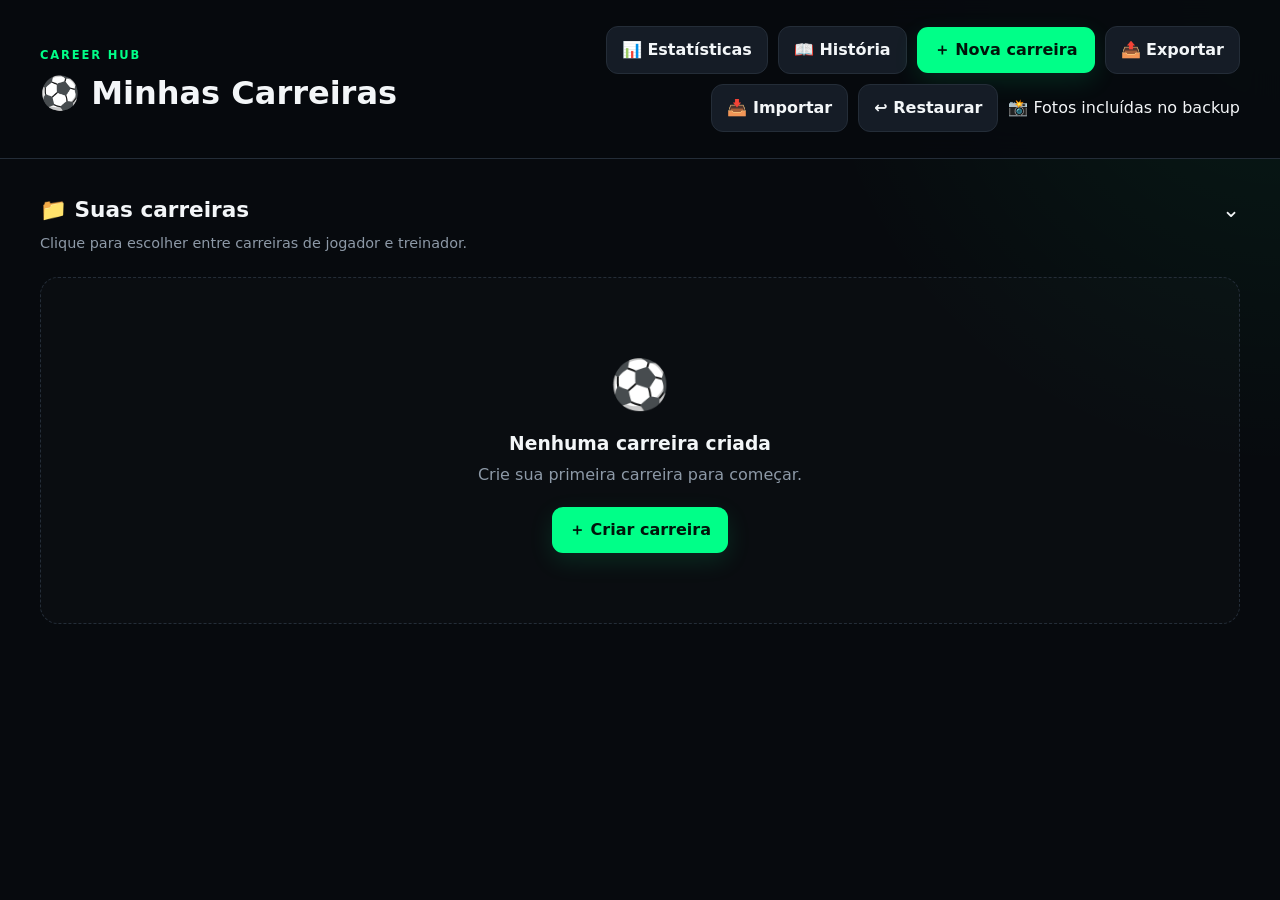
<file: index.html>
<!DOCTYPE html>
<html lang="pt-BR">
<head>
    <meta charset="UTF-8">
    <meta
        name="viewport"
        content="width=device-width, initial-scale=1.0"
    >

    <meta
        name="theme-color"
        content="#080b0f"
    >

    <title>Career Hub — Futebol</title>

    <link
        rel="stylesheet"
        href="css/style.css"
    >
    <link rel="stylesheet" href="css/gallery-viewer.css">
    <link rel="manifest" href="manifest.json">
    <meta name="theme-color" content="#080b0f">
</head>

<body>

<header class="topbar">

    <div>
        <span class="eyebrow">
            CAREER HUB
        </span>

        <h1>
            ⚽ Minhas Carreiras
        </h1>
    </div>

    <div class="topbar-actions">
        <button
            class="secondary"
            id="openStatsBtn"
        >
            📊 Estatísticas
        </button>

        <button
            class="secondary"
            id="openHistoryBtn"
        >
            📖 História
        </button>

        <button
            class="primary"
            id="newCareerBtn"
        >
            ＋ Nova carreira
        </button>

        <button
            class="secondary"
            id="exportBackupBtn"
            type="button"
            title="Exportar backup offline"
        >
            📤 Exportar
        </button>

        <button
            class="secondary"
            id="importBackupBtn"
            type="button"
            title="Importar backup offline"
        >
            📥 Importar
        </button>

        <button
            class="secondary"
            id="restoreBackupBtn"
            type="button"
            title="Restaurar o backup de segurança"
        >
            ↩️ Restaurar
        </button>

        <input
            id="backupFileInput"
            type="file"
            accept="application/json,.json"
            hidden
        >

        <span class="backup-note" title="As fotos e escudos são incorporados ao arquivo JSON de backup.">
            📸 Fotos incluídas no backup
        </span>
    </div>

</header>

<main class="container">

    <!-- =========================================
         LISTA DE CARREIRAS
    ========================================== -->

    <section id="careerListView">

        <div class="section-head career-list-toggle-wrap">

            <button type="button" id="careerCategoriesToggle" class="career-list-toggle" aria-expanded="false">
                <span>📁 Suas carreiras</span>
                <span id="careerCategoriesChevron">⌄</span>
            </button>

            <p class="career-list-description">
                Clique para escolher entre carreiras de jogador e treinador.
            </p>

        </div>


        <div
            id="careerGrid"
            class="career-grid career-grid-collapsed"
            aria-hidden="true"
        ></div>


        <div
            id="emptyState"
            class="empty-state hidden"
        >

            <div class="empty-icon">
                ⚽
            </div>

            <h3>
                Nenhuma carreira criada
            </h3>

            <p>
                Crie sua primeira carreira para começar.
            </p>

            <button
                class="primary"
                id="emptyNewBtn"
            >
                ＋ Criar carreira
            </button>

        </div>

    </section>




    <!-- =========================================
         ESTATÍSTICAS GERAIS
    ========================================== -->
    <section id="statsView" class="hidden">

        <div class="page-toolbar">
            <button class="ghost" id="backFromStatsBtn">← Minhas carreiras</button>
            <div>
                <span class="eyebrow">CAREER HUB</span>
                <h2>📊 Estatísticas</h2>
            </div>
            <div></div>
        </div>

        <div class="hub-tabs">
            <button class="hub-tab active" data-stats-tab="clubs">🏟️ Por Clubes</button>
            <button class="hub-tab" data-stats-tab="selections">🌎 Por Seleções</button>
            <button class="hub-tab" data-stats-tab="awards">🏆 Prêmios Individuais</button>
            <button class="hub-tab" data-stats-tab="custom">✏️ Minhas Estatísticas</button>
        </div>

        <section id="stats-panel-clubs" class="stats-panel">
            <div class="section-head">
                <div>
                    <h2>🏟️ Estatísticas por Clubes</h2>
                    <p>Os números dos jogadores são somados automaticamente a partir das temporadas das carreiras.</p>
                </div>
            </div>
            <div id="clubStatsList" class="stats-card-grid"></div>
        </section>

        <section id="stats-panel-selections" class="stats-panel hidden">
            <div class="section-head">
                <div>
                    <h2>🌎 Estatísticas por Seleções</h2>
                    <p>Adicione a seleção na temporada do jogador e ela aparecerá aqui automaticamente.</p>
                </div>
            </div>
            <div id="selectionStatsList" class="stats-card-grid"></div>
        </section>

        <section id="stats-panel-awards" class="stats-panel hidden">
            <div class="section-head">
                <div>
                    <h2>🏆 Prêmios Individuais</h2>
                    <p>Todos os prêmios cadastrados nas carreiras aparecem automaticamente aqui. Você também pode criar categorias novas.</p>
                </div>
                <button class="primary" id="addStatsAwardCategoryBtn">＋ Adicionar prêmio</button>
            </div>
            <div id="statsAwardsList" class="stats-card-grid"></div>
        </section>

        <section id="stats-panel-custom" class="stats-panel hidden">
            <div class="section-head">
                <div>
                    <h2>✏️ Minhas Estatísticas</h2>
                    <p>Crie, edite ou exclua qualquer estatística que quiser.</p>
                </div>
                <button class="primary" id="addCustomStatBtn">＋ Adicionar estatística</button>
            </div>
            <div id="customStatsList" class="stats-card-grid"></div>
        </section>
    </section>

    <!-- =========================================
         HISTÓRIA
    ========================================== -->
    <section id="historyView" class="hidden">

        <div class="page-toolbar">
            <button class="ghost" id="backFromHistoryBtn">← Minhas carreiras</button>
            <div>
                <span class="eyebrow">CAREER HUB</span>
                <h2>📖 História</h2>
            </div>
            <button class="primary" id="addHistoryBtn">＋ Adicionar história</button>
        </div>

        <div id="historyList" class="history-grid"></div>
    </section>


    <!-- =========================================
         PÁGINA DA CARREIRA
    ========================================== -->

    <section
        id="careerView"
        class="hidden"
    >

        <!-- TOPO -->

        <div class="career-top">

            <button
                class="ghost"
                id="backBtn"
            >
                ← Minhas carreiras
            </button>


            <div class="career-actions">

                <button
                    class="ghost"
                    id="editCareerBtn"
                >
                    ✏️ Editar
                </button>


                <button
                    class="danger-outline"
                    id="deleteCareerBtn"
                >
                    🗑️ Excluir
                </button>

            </div>

        </div>



        <!-- PERFIL -->

        <div class="career-hero">

            <div class="profile-photo-wrap">

                <img
                    id="profilePhoto"
                    class="profile-photo"
                    alt=""
                >

                <div
                    id="profilePlaceholder"
                    class="profile-placeholder"
                >
                    ⚽
                </div>


                <label class="photo-button">

                    📷 Foto

                    <input
                        id="profilePhotoInput"
                        type="file"
                        accept="image/*"
                        hidden
                    >

                </label>

            </div>



            <div class="profile-main">

                <span
                    class="eyebrow"
                    id="profileType"
                >
                    JOGADOR
                </span>


                <h2 id="profileName">
                    Nome
                </h2>


                <div class="profile-meta">

                    <span id="profilePosition">
                        ATA
                    </span>

                    <span id="profileNation">
                        🇧🇷 Brasil
                    </span>

                    <span id="profileClub">
                        Sem clube
                    </span>

                    <span id="profileAge">
                    </span>

                </div>



                <!-- ESTATÍSTICAS DO JOGADOR -->

                <div
                    class="quick-stats"
                    id="playerQuickStats"
                >

                    <div>

                        <input
                            id="headerOverall"
                            class="header-overall-input"
                            type="number"
                            min="0"
                            max="99"
                            value="0"
                            inputmode="numeric"
                            aria-label="Overall manual"
                        >

                        <span>
                            Overall
                        </span>

                    </div>


                    <div>

                        <strong id="headerSeasons">
                            0
                        </strong>

                        <span>
                            Temporadas
                        </span>

                    </div>


                    <div>

                        <strong id="headerGames">
                            0
                        </strong>

                        <span>
                            Jogos
                        </span>

                    </div>


                    <div>

                        <strong id="headerGoals">
                            0
                        </strong>

                        <span>
                            Gols
                        </span>

                    </div>


                    <div>

                        <strong id="headerAssists">
                            0
                        </strong>

                        <span>
                            Assistências
                        </span>

                    </div>


                    <div>

                        <strong id="headerTitles">
                            0
                        </strong>

                        <span>
                            Títulos
                        </span>

                    </div>

                </div>



                <!-- ESTATÍSTICAS DO TREINADOR -->

                <div
                    class="quick-stats coach-stats hidden"
                    id="coachQuickStats"
                >

                    <div>

                        <strong id="coachSeasons">
                            0
                        </strong>

                        <span>
                            Temporadas
                        </span>

                    </div>


                    <div>

                        <strong id="coachClubs">
                            0
                        </strong>

                        <span>
                            Clubes
                        </span>

                    </div>


                    <div>

                        <strong id="coachTitles">
                            0
                        </strong>

                        <span>
                            Títulos
                        </span>

                    </div>


                    <div>

                        <strong id="coachWins">
                            0
                        </strong>

                        <span>
                            Vitórias
                        </span>

                    </div>

                </div>

            </div>

        </div>



        <!-- =====================================
             ABAS
        ====================================== -->

        <nav
            class="tabs"
            id="tabs"
        ></nav>



        <!-- =====================================
             TEMPORADAS
        ====================================== -->

        <section
            class="tab-panel"
            id="tab-tactics"
        ></section>


        <section
            class="tab-panel active"
            id="tab-seasons"
        >

            <div class="section-head">

                <div>

                    <h2>
                        📅 Temporadas
                    </h2>

                    <p>
                        Registre os dados de cada temporada.
                    </p>

                </div>


                <button
                    class="primary"
                    id="addSeasonBtn"
                >
                    ＋ Adicionar temporada
                </button>

            </div>


            <div
                id="seasonList"
                class="season-list"
            ></div>

        </section>



        <!-- =====================================
             TRANSFERÊNCIAS
        ====================================== -->

        <section
            class="tab-panel"
            id="tab-transfers"
        >

            <div class="section-head">

                <div>

                    <h2>
                        🔄 Transferências
                    </h2>

                    <p>
                        Compra, venda, empréstimo,
                        troca e pré-contrato.
                    </p>

                </div>


                <button
                    class="primary"
                    id="addTransferBtn"
                >
                    ＋ Nova transferência
                </button>

            </div>


            <div
                id="transferList"
                class="transfer-grid"
            ></div>

        </section>



        <!-- =====================================
             NÚMEROS TOTAIS
        ====================================== -->

        <section
            class="tab-panel"
            id="tab-totals"
        >

            <div class="section-head">

                <div>

                    <h2>
                        📊 Números totais
                    </h2>

                    <p>
                        Resumo automático da carreira.
                    </p>

                </div>

            </div>


            <div
                id="summaryGrid"
                class="summary-grid"
            ></div>


            <div class="card">

                <div class="card-title-row">

                    <h3>
                        🏟️ Totais por clube / seleção
                    </h3>

                </div>


                <div class="table-wrap">

                    <table>

                        <thead id="totalsHead"></thead>

                        <tbody id="totalsBody"></tbody>

                    </table>

                </div>

            </div>

            <div id="playerSelectionQuickAdd" class="card hidden">
                <div class="card-title-row">
                    <div>
                        <h3>🌎 Estatísticas de seleção</h3>
                        <p class="muted">Adicione manualmente uma seleção. Ela aparecerá automaticamente em Estatísticas → Por Seleções.</p>
                    </div>
                    <button type="button" class="primary" id="addPlayerSelectionStatBtn">＋ Adicionar seleção</button>
                </div>
            </div>


            <div
                id="coachSquadManager"
                class="card hidden"
            ></div>

        </section>


        <!-- =====================================
             TÍTULOS
        ====================================== -->

        <section
            class="tab-panel"
            id="tab-titles"
        >

            <div class="section-head">

                <div>

                    <h2>
                        🏆 Títulos
                    </h2>

                    <p>
                        Conquistas coletivas da carreira.
                    </p>

                </div>


                <button
                    class="primary"
                    id="addTitleBtn"
                >
                    ＋ Adicionar título
                </button>

            </div>


            <div
                id="titleList"
                class="title-grid"
            ></div>

        </section>



        <!-- =====================================
             PRÊMIOS
        ====================================== -->

        <section
            class="tab-panel"
            id="tab-awards"
        >

            <div class="section-head">

                <div>

                    <h2>
                        🥇 Prêmios individuais
                    </h2>

                    <p>
                        Registre prêmios e reconhecimentos.
                    </p>

                </div>


                <button
                    class="primary"
                    id="addAwardBtn"
                >
                    ＋ Adicionar prêmio
                </button>

            </div>


            <div
                id="awardList"
                class="award-grid"
            ></div>

        </section>



        <!-- =====================================
             GALERIA
        ====================================== -->

        <section
            class="tab-panel"
            id="tab-gallery"
        >

            <div class="section-head">

                <div>

                    <h2>
                        🖼️ Galeria
                    </h2>

                    <p>
                        Fotos organizadas em duas áreas separadas: carreira do clube e momentos importantes/premiações.
                    </p>

                </div>


                <button
                    class="primary"
                    id="addGalleryBtn"
                >
                    ＋ Adicionar foto
                </button>

            </div>


            <div class="gallery-tabs">
                <button class="gallery-filter active" data-gallery-filter="career">Fotos da Carreira do Clube</button>
                <button class="gallery-filter" data-gallery-filter="important">Momentos Importantes e Premiações</button>
            </div>
            <div id="galleryList" class="gallery-grid"></div>

        </section>



        <!-- PRATELEIRA -->
        <section class="tab-panel" id="tab-shelf">
            <div class="section-head"><div><h2>Prateleira</h2><p>Escolha entre Troféus e Prêmios Individuais. Cada opção usa a mesma prateleira grande original, com três fileiras, fundo de LED e escudos dos times embaixo.</p></div></div>
            <div class="shelf-tabs" id="shelfTabs">
                <button type="button" class="shelf-filter active" data-shelf-view="trophy">Troféus</button>
                <button type="button" class="shelf-filter" data-shelf-view="award">Prêmios Individuais</button>
            </div>
            <div class="section-head shelf-add-head"><div><h3 id="shelfViewTitle">Prateleira de Troféus</h3></div><button class="primary" id="addShelfTitleBtn">＋ Adicionar à prateleira</button></div>
            <div id="titleShelf" class="trophy-shelf"></div>
            <div id="titleShelfEmpty" class="empty-record hidden">Nenhum item nesta prateleira.</div>
            <div class="section-head shelf-second-head"><div><h2>Reconhecimentos da Carreira</h2><p>Totais automáticos dos reconhecimentos frequentes.</p></div></div>
            <div id="recognitionsList" class="stats-card-grid"></div>
        </section>

        <!-- =====================================
             HISTÓRIA DA CARREIRA
        ====================================== -->

        <section class="tab-panel" id="tab-career-history">
            <div class="section-head">
                <div>
                    <h2>📖 História</h2>
                    <p>Registre a trajetória desta carreira com fotos e momentos importantes.</p>
                </div>
                <button class="primary" id="addCareerHistoryBtn">＋ Adicionar história</button>
            </div>
            <div id="careerHistoryList" class="career-history-list"></div>
        </section>


        <!-- =====================================
             OVERALL
        ====================================== -->

        <section
            class="tab-panel"
            id="tab-overall"
        >

            <div class="section-head">

                <div>

                    <h2>
                        ⭐ Overall / atributos
                    </h2>

                    <p>
                        Ficha do jogador no estilo FIFA.
                    </p>

                </div>


                <button
                    class="primary"
                    id="saveOverallBtn"
                >
                    💾 Salvar atributos
                </button>

            </div>



            <div class="overall-layout">


                <!-- CARTÃO -->

                <div class="fifa-card">

                    <div class="fifa-card-top">

                        <div>

                            <span>
                                PLAYER
                            </span>

                            <strong id="cardName">
                                NOME
                            </strong>

                            <small id="cardPosition">
                                ATA
                            </small>

                        </div>


                        <div class="big-overall-wrap">
                            <div class="big-overall" id="cardOverall">0</div>
                            <label class="card-overall-edit-label" for="overallEditValue">Overall</label>
                            <input id="overallEditValue" class="card-overall-edit" type="number" min="0" max="99" step="1" placeholder="Overall" aria-label="Editar Overall">
                        </div>

                    </div>


                    <div class="fifa-photo-wrap">

                        <img
                            id="cardPhoto"
                            alt=""
                        >

                    </div>


                    <div class="fifa-info">

                        <span id="cardNation">
                            🇧🇷
                        </span>

                        <span id="cardClub">
                            CLUBE
                        </span>

                        <div class="card-physical-editors">
                            <label>Altura (cm)
                                <input id="overallEditHeight" type="number" min="1" max="300" step="1" placeholder="cm" aria-label="Editar altura em centímetros">
                            </label>
                            <label>Peso (kg)
                                <input id="overallEditWeight" type="number" min="1" max="500" step="1" placeholder="kg" aria-label="Editar peso em quilogramas">
                            </label>
                        </div>
                        <span id="cardPhysical" class="card-physical-summary"></span>

                    </div>

                </div>



                <!-- ATRIBUTOS -->

                <div
                    id="attributeGroups"
                    class="attribute-groups"
                ></div>

            </div>

        </section>

    </section>

</main>



<!-- =========================================
     MODAL — NOVA / EDITAR CARREIRA
========================================== -->

<dialog id="careerDialog">

    <form
        id="careerForm"
        class="modal-form"
    >

        <div class="modal-head">

            <h2 id="careerDialogTitle">
                Nova carreira
            </h2>


            <button
                type="button"
                class="icon-btn"
                data-close="careerDialog"
            >
                ×
            </button>

        </div>


        <input
            type="hidden"
            id="careerId"
        >


        <label>

            Tipo de carreira

            <select id="careerType">

                <option value="player">
                    ⚽ Jogador
                </option>

                <option value="coach">
                    🧠 Treinador
                </option>

            </select>

        </label>


        <label>

            Nome

            <input
                id="careerName"
                required
                placeholder="Ex.: Marcus Paulo"
            >

        </label>



        <!-- CAMPOS JOGADOR -->

        <div id="playerCareerFields">

            <div class="form-grid">

                <label>

                    Posição

                    <input
                        id="careerPosition"
                        placeholder="ATA"
                    >

                </label>


                <label>

                    Nacionalidade

                    <input
                        id="careerNation"
                        value="🇧🇷 Brasil"
                    >

                </label>


                <label>

                    Clube inicial/atual

                    <input
                        id="careerClub"
                        placeholder="Atlético-MG"
                    >

                </label>


                <label>

                    Idade

                    <input
                        id="careerAge"
                        type="number"
                        min="0"
                        value="18"
                    >

                </label>


                <label>

                    Altura (cm)

                    <input
                        id="careerHeight"
                        type="number"
                        value="180"
                    >

                </label>


                <label>

                    Peso (kg)

                    <input
                        id="careerWeight"
                        type="number"
                        value="75"
                    >

                </label>

            </div>

        </div>



        <!-- CAMPOS TREINADOR -->

        <div
            id="coachCareerFields"
            class="hidden"
        >

            <div class="form-grid">

                <label>

                    Nacionalidade

                    <input
                        id="coachNation"
                        value="🇧🇷 Brasil"
                    >

                </label>


                <label>

                    Clube inicial/atual

                    <input
                        id="coachClub"
                        placeholder="Atlético-MG"
                    >

                </label>


                <label>

                    Idade

                    <input
                        id="coachAge"
                        type="number"
                        min="0"
                        value="35"
                    >

                </label>


                <label>

                    Estilo

                    <input
                        id="coachStyle"
                        placeholder="Ofensivo"
                    >

                </label>

            </div>

        </div>



        <div class="modal-actions">

            <button
                type="button"
                class="ghost"
                data-close="careerDialog"
            >
                Cancelar
            </button>


            <button
                class="primary"
                type="submit"
            >
                Salvar carreira
            </button>

        </div>

    </form>

</dialog>



<!-- =========================================
     MODAL — TEMPORADA
========================================== -->

<dialog id="seasonDialog">

    <form
        id="seasonForm"
        class="modal-form"
    >

        <div class="modal-head">

            <h2 id="seasonDialogTitle">
                Temporada
            </h2>


            <button
                type="button"
                class="icon-btn"
                data-close="seasonDialog"
            >
                ×
            </button>

        </div>


        <input
            type="hidden"
            id="seasonId"
        >


        <div class="form-grid">

            <label>

                Temporada

                <input
                    id="seasonName"
                    required
                    placeholder="2028/29"
                >

            </label>


            <label>

                Clube

                <input
                    id="seasonClub"
                    required
                    placeholder="Atlético-MG"
                >

            </label>

            <label>

                Seleção

                <input
                    id="seasonSelection"
                    placeholder="Brasil (opcional)"
                >

            </label>

            <label>

                Escudo do clube

                <input
                    id="seasonClubPhoto"
                    type="file"
                    accept="image/*"
                >

            </label>


            <label>

                Jogos

                <input
                    id="seasonGames"
                    type="number"
                    min="0"
                    value="0"
                >

            </label>


            <label>

                Vitórias

                <input
                    id="seasonWins"
                    type="number"
                    min="0"
                    value="0"
                >

            </label>


            <label>

                <span data-player-season-only>Gols</span>
                <span data-coach-season-only>Gols pró</span>

                <input
                    id="seasonGoals"
                    type="number"
                    min="0"
                    value="0"
                >

            </label>


            <label data-coach-season-only>

                Gols sofridos

                <input
                    id="seasonGoalsAgainst"
                    type="number"
                    min="0"
                    value="0"
                >

            </label>


            <label data-player-season-only>

                Assistências

                <input
                    id="seasonAssists"
                    type="number"
                    min="0"
                    value="0"
                >

            </label>


            <label data-coach-season-only>

                Empates

                <input
                    id="seasonDraws"
                    type="number"
                    min="0"
                    value="0"
                >

            </label>


            <label>

                Derrotas

                <input
                    id="seasonLosses"
                    type="number"
                    min="0"
                    value="0"
                >

            </label>


            <label data-player-season-only>

                Overall

                <input
                    id="seasonOverall"
                    type="number"
                    min="0"
                    max="99"
                    value="0"
                >

            </label>

        </div>


        <label>

            Observações

            <textarea
                id="seasonNotes"
                rows="3"
            ></textarea>

        </label>



        <!-- ESTATÍSTICAS POR COMPETIÇÃO -->
        <div class="card compact">
            <div class="card-title-row">
                <h3>📊 Estatísticas por competição</h3>
                <button type="button" class="small-btn" id="addSeasonCompetitionBtn">＋ Competição</button>
            </div>
            <p>Adicione ligas e copas manualmente. Os números serão somados automaticamente na História.</p>
            <div id="seasonCompetitionEditor"></div>
        </div>

        <!-- TÍTULOS DA TEMPORADA -->

        <div class="card compact">

            <div class="card-title-row">

                <h3>
                    🏆 Títulos da temporada
                </h3>


                <button
                    type="button"
                    class="small-btn"
                    id="addSeasonTrophyBtn"
                >
                    ＋ Título
                </button>

            </div>


            <div
                id="seasonTrophyEditor"
            ></div>

        </div>



        <!-- FOTO -->

        <div class="photo-upload-row">

            <img
                id="seasonPhotoPreview"
                class="thumb large"
                alt=""
            >


            <label class="upload-box">

                📷 Foto da temporada

                <input
                    id="seasonPhoto"
                    type="file"
                    accept="image/*"
                    hidden
                >

            </label>

        </div>



        <div class="modal-actions">

            <button
                type="button"
                class="ghost"
                data-close="seasonDialog"
            >
                Cancelar
            </button>


            <button
                class="primary"
                type="submit"
            >
                Salvar temporada
            </button>

        </div>

    </form>

</dialog>



<!-- =========================================
     MODAL — TRANSFERÊNCIA
========================================== -->

<dialog id="transferDialog">

    <form
        id="transferForm"
        class="modal-form"
    >

        <div class="modal-head">

            <h2>
                Nova transferência
            </h2>


            <button
                type="button"
                class="icon-btn"
                data-close="transferDialog"
            >
                ×
            </button>

        </div>


        <input
            type="hidden"
            id="transferId"
        >


        <div class="form-grid">

            <label>

                Jogador

                <input
                    id="transferPlayer"
                    required
                    placeholder="Nome do jogador"
                >

            </label>


            <label>

                Temporada/data

                <input
                    id="transferDate"
                    placeholder="2028/29"
                >

            </label>

            <label id="transferSeasonWrap">

                Temporada da carreira

                <select id="transferSeason">
                    <option value="">Sem temporada</option>
                </select>

            </label>


            <label>

                Tipo

                <select id="transferType">

                    <option>
                        Compra
                    </option>

                    <option>
                        Venda
                    </option>

                    <option>
                        Empréstimo
                    </option>

                    <option>
                        Troca
                    </option>

                    <option>
                        Pré-contrato
                    </option>

                </select>

            </label>


            <label>

                Valor

                <input
                    id="transferValue"
                    placeholder="€ 50.000.000"
                >

            </label>


            <label>

                Time de origem

                <input
                    id="transferFrom"
                    required
                    placeholder="Atlético-MG"
                >

            </label>


            <label>

                Time de destino

                <input
                    id="transferTo"
                    required
                    placeholder="Real Madrid"
                >

            </label>

        </div>


        <label>

            Observações

            <textarea
                id="transferNotes"
                rows="3"
                placeholder="Detalhes da negociação..."
            ></textarea>

        </label>



        <!-- FOTO DO JOGADOR -->

        <div class="photo-upload-row">

            <img
                id="transferPhotoPreview"
                class="thumb large"
                alt=""
            >


            <label class="upload-box">

                📷 Foto do jogador

                <input
                    id="transferPhoto"
                    type="file"
                    accept="image/*"
                    hidden
                >

            </label>

        </div>



        <!-- ESCUDOS -->

        <div class="photo-upload-row">

            <img
                id="transferFromLogoPreview"
                class="thumb"
                alt=""
            >


            <label class="upload-box">

                🛡️ Escudo origem

                <input
                    id="transferFromLogo"
                    type="file"
                    accept="image/*"
                    hidden
                >

            </label>


            <img
                id="transferToLogoPreview"
                class="thumb"
                alt=""
            >


            <label class="upload-box">

                🛡️ Escudo destino

                <input
                    id="transferToLogo"
                    type="file"
                    accept="image/*"
                    hidden
                >

            </label>

        </div>



        <div class="modal-actions">

            <button
                type="button"
                class="ghost"
                data-close="transferDialog"
            >
                Cancelar
            </button>


            <button
                class="primary"
                type="submit"
            >
                Salvar transferência
            </button>

        </div>

    </form>

</dialog>



<!-- =========================================
     MODAL — TÍTULO
========================================== -->

<dialog id="titleDialog">

    <form
        id="titleForm"
        class="modal-form"
    >

        <div class="modal-head">

            <h2>
                Título
            </h2>


            <button
                type="button"
                class="icon-btn"
                data-close="titleDialog"
            >
                ×
            </button>

        </div>


        <input
            type="hidden"
            id="titleId"
        >


        <div class="form-grid">

            <label>

                Competição

                <input
                    id="titleName"
                    required
                    placeholder="Brasileirão"
                >

            </label>


            <label>

                Temporada

                <input
                    id="titleSeason"
                    placeholder="2028/29"
                >

            </label>


            <label>

                Clube

                <input
                    id="titleClub"
                    placeholder="Atlético-MG"
                >

            </label>


            <label>

                Quantidade

                <input
                    id="titleCount"
                    type="number"
                    min="1"
                    value="1"
                >

            </label>

        </div>


        <label>

            Descrição

            <textarea
                id="titleNotes"
                rows="3"
            ></textarea>

        </label>


        <div class="photo-upload-row">

            <img
                id="titlePhotoPreview"
                class="thumb large"
                alt=""
            >


            <label class="upload-box">

                📷 Foto do título

                <input
                    id="titlePhoto"
                    type="file"
                    accept="image/*"
                    hidden
                >

            </label>

        </div>


        <div class="modal-actions">

            <button
                type="button"
                class="ghost"
                data-close="titleDialog"
            >
                Cancelar
            </button>


            <button
                class="primary"
                type="submit"
            >
                Salvar título
            </button>

        </div>

    </form>

</dialog>



<!-- =========================================
     MODAL — PRÊMIO
========================================== -->

<dialog id="awardDialog">

    <form
        id="awardForm"
        class="modal-form"
    >

        <div class="modal-head">

            <h2>
                Prêmio individual
            </h2>


            <button
                type="button"
                class="icon-btn"
                data-close="awardDialog"
            >
                ×
            </button>

        </div>


        <input
            type="hidden"
            id="awardId"
        >


        <div class="form-grid">

            <label>

                Tipo

                <select id="awardCategory"><option value="individual">Prêmio individual</option><option value="recognition">Reconhecimento de desempenho</option></select>

            </label>

            <label>

                Prêmio

                <input
                    id="awardName"
                    required
                    placeholder="Melhor do Mundo"
                >

            </label>


            <label>

                Temporada

                <input
                    id="awardSeason"
                >

            </label>


            <label>

                Clube / Seleção

                <input id="awardClub">

            </label>

            <label>

                Competição / Liga / Âmbito

                <input id="awardCompetition" placeholder="Premier League, Mundial, UEFA...">

            </label>

            <label>

                Quantidade

                <input
                    id="awardCount"
                    type="number"
                    min="1"
                    value="1"
                >

            </label>

        </div>


        <label>

            Descrição

            <textarea
                id="awardNotes"
                rows="3"
            ></textarea>

        </label>



        <div class="photo-upload-row">

            <img
                id="awardPhotoPreview"
                class="thumb large"
                alt=""
            >


            <label class="upload-box">

                📷 Foto do prêmio

                <input
                    id="awardPhoto"
                    type="file"
                    accept="image/*"
                    hidden
                >

            </label>

        </div>



        <div class="modal-actions">

            <button
                type="button"
                class="ghost"
                data-close="awardDialog"
            >
                Cancelar
            </button>


            <button
                class="primary"
                type="submit"
            >
                Salvar prêmio
            </button>

        </div>

    </form>

</dialog>



<!-- =========================================
     MODAL — GALERIA
========================================== -->

<dialog id="galleryDialog">

    <form
        id="galleryForm"
        class="modal-form"
    >

        <div class="modal-head">

            <h2>
                Foto da galeria
            </h2>


            <button
                type="button"
                class="icon-btn"
                data-close="galleryDialog"
            >
                ×
            </button>

        </div>


        <input
            type="hidden"
            id="galleryId"
        >


        <label>Categoria<select id="galleryCategory"><option value="career">Foto da Carreira do Clube</option><option value="important">Momento Importante / Premiação</option></select></label>

        <div class="form-grid">

            <label>

                Clube/time

                <input
                    id="galleryClub"
                    required
                    placeholder="Atlético-MG"
                >

            </label>


            <label>

                Temporada

                <input
                    id="gallerySeason"
                    placeholder="2028/29"
                >

            </label>

        </div>


        <label>

            Título/legenda

            <input
                id="galleryTitle"
                placeholder="Minha primeira temporada"
            >

        </label>


        <label>

            Descrição

            <textarea
                id="galleryNotes"
                rows="3"
            ></textarea>

        </label>



        <div class="photo-upload-row">

            <img
                id="galleryPhotoPreview"
                class="thumb large"
                alt=""
            >


            <label class="upload-box">

                📷 Escolher foto

                <input
                    id="galleryPhoto"
                    type="file"
                    accept="image/*"
                    hidden
                >

            </label>

        </div>



        <div class="modal-actions">

            <button
                type="button"
                class="ghost"
                data-close="galleryDialog"
            >
                Cancelar
            </button>


            <button
                class="primary"
                type="submit"
            >
                Salvar foto
            </button>

        </div>

    </form>

</dialog>




<!-- =========================================
     MODAL — CATEGORIA DE PRÊMIO DAS ESTATÍSTICAS
========================================== -->
<dialog id="statsAwardCategoryDialog">
    <form id="statsAwardCategoryForm" class="modal-form">
        <div class="modal-head">
            <h2 id="statsAwardCategoryTitle">Adicionar prêmio</h2>
            <button type="button" class="icon-btn" data-close="statsAwardCategoryDialog">×</button>
        </div>
        <input type="hidden" id="statsAwardCategoryId">
        <label>
            Nome do prêmio
            <input id="statsAwardCategoryName" required placeholder="Melhor Jogador da UEFA">
        </label>
        <label>
            Observação
            <textarea id="statsAwardCategoryNotes" rows="3" placeholder="Opcional"></textarea>
        </label>
        <div class="modal-actions">
            <button type="button" class="ghost" data-close="statsAwardCategoryDialog">Cancelar</button>
            <button class="primary" type="submit">Salvar</button>
        </div>
    </form>
</dialog>

<!-- =========================================
     MODAL — ESTATÍSTICA DE SELEÇÃO
========================================== -->
<dialog id="selectionStatDialog">
    <form id="selectionStatForm" class="modal-form">
        <div class="modal-head">
            <h2 id="selectionStatDialogTitle">Adicionar seleção</h2>
            <button type="button" class="icon-btn" data-close="selectionStatDialog">×</button>
        </div>
        <input type="hidden" id="selectionStatId">
        <div class="form-grid">
            <label>
                Jogador
                <input id="selectionStatPlayer" required placeholder="Nome do jogador">
            </label>
            <label>
                Seleção
                <input id="selectionStatName" required placeholder="Brasil">
            </label>
            <label>
                Jogos
                <input id="selectionStatGames" type="number" min="0" value="0">
            </label>
            <label>
                Gols
                <input id="selectionStatGoals" type="number" min="0" value="0">
            </label>
            <label>
                Assistências
                <input id="selectionStatAssists" type="number" min="0" value="0">
            </label>
            <label>
                Foto do jogador
                <input id="selectionStatPhoto" type="file" accept="image/*">
                <img id="selectionStatPhotoPreview" alt="Prévia" style="display:none;max-width:56px;max-height:56px;margin-top:8px;object-fit:contain;border-radius:8px;">
            </label>
        </div>
        <div class="modal-actions">
            <button type="button" class="ghost" data-close="selectionStatDialog">Cancelar</button>
            <button class="primary" type="submit">Salvar seleção</button>
        </div>
    </form>
</dialog>

<!-- =========================================
     MODAL — ESTATÍSTICA PERSONALIZADA
========================================== -->
<dialog id="customStatDialog">
    <form id="customStatForm" class="modal-form">
        <div class="modal-head">
            <h2 id="customStatDialogTitle">Adicionar estatística</h2>
            <button type="button" class="icon-btn" data-close="customStatDialog">×</button>
        </div>
        <input type="hidden" id="customStatId">
        <div class="form-grid">
            <label>
                Nome da estatística
                <input id="customStatName" required placeholder="Jogador com mais assistências">
            </label>
            <label>
                Valor
                <input id="customStatValue" required placeholder="125">
            </label>
        </div>
        <label>
            Descrição
            <textarea id="customStatNotes" rows="3" placeholder="Ex.: Nome do jogador, temporada, clube..."></textarea>
        </label>
        <div class="modal-actions">
            <button type="button" class="ghost" data-close="customStatDialog">Cancelar</button>
            <button class="primary" type="submit">Salvar</button>
        </div>
    </form>
</dialog>

<!-- =========================================
     MODAL — HISTÓRIA
========================================== -->
<dialog id="historyDialog">
    <form id="historyForm" class="modal-form">
        <div class="modal-head">
            <h2 id="historyDialogTitle">Adicionar história</h2>
            <button type="button" class="icon-btn" data-close="historyDialog">×</button>
        </div>
        <input type="hidden" id="historyId">

        <label>
            Jogador da carreira
            <select id="historyCareer">
                <option value="">História independente</option>
            </select>
        </label>

        <div class="form-grid">
            <label>
                Nome do jogador
                <input id="historyName" required placeholder="Nome do jogador">
            </label>
            <label>
                Posição
                <input id="historyPosition" placeholder="ATA">
            </label>
            <label>
                Nacionalidade
                <input id="historyNation" placeholder="🇧🇷 Brasil">
            </label>
            <label>
                Período
                <input id="historyPeriod" placeholder="2028 — 2042">
            </label>
            <label>
                Jogos
                <input id="historyGames" type="number" min="0" value="0">
            </label>
            <label>
                Gols
                <input id="historyGoals" type="number" min="0" value="0">
            </label>
            <label>
                Assistências
                <input id="historyAssists" type="number" min="0" value="0">
            </label>
            <label>
                Títulos
                <input id="historyTitles" type="number" min="0" value="0">
            </label>
        </div>

        <label>
            Foto do jogador
            <input id="historyPhoto" type="file" accept="image/*">
        </label>

        <label>
            História / trajetória
            <textarea id="historyStory" rows="7" placeholder="Conte a história e os principais momentos do jogador..."></textarea>
        </label>

        <div class="modal-actions">
            <button type="button" class="ghost" data-close="historyDialog">Cancelar</button>
            <button class="primary" type="submit">Salvar história</button>
        </div>
    </form>
</dialog>

<!-- =========================================
     MODAL — ITEM DA PRATELEIRA
========================================== -->
<dialog id="shelfItemDialog">
    <form id="shelfItemForm" class="modal-form">
        <div class="modal-head">
            <h2>Adicionar item à prateleira</h2>
            <button type="button" class="icon-btn" data-close="shelfItemDialog">×</button>
        </div>
        <label>Tipo
            <select id="shelfItemType">
                <option value="trophy">Troféu</option>
                <option value="award">Prêmio Individual</option>
                <option value="shield">Escudo do Time</option>
            </select>
        </label>
        <label>Nome
            <input id="shelfItemName" required placeholder="Ex.: Campeonato Brasileiro">
        </label>
        <div class="form-grid">
            <label>Temporada
                <input id="shelfItemSeason" placeholder="2025">
            </label>
            <label>Prateleira
                <select id="shelfItemRow">
                    <option value="0">Superior</option>
                    <option value="1">Central</option>
                    <option value="2">Inferior</option>
                    <option value="3">Escudos — abaixo da prateleira</option>
                </select>
            </label>
        </div>
        <label>Foto / escudo
            <input id="shelfItemPhoto" type="file" accept="image/*" required>
        </label>
        <div class="modal-actions">
            <button type="button" class="ghost" data-close="shelfItemDialog">Cancelar</button>
            <button class="primary" type="submit">Salvar item</button>
        </div>
    </form>
</dialog>

<!-- =========================================
     MODAL — HISTÓRIA DA CARREIRA
========================================== -->
<dialog id="careerHistoryDialog">
    <form id="careerHistoryForm" class="modal-form">
        <div class="modal-head">
            <h2 id="careerHistoryDialogTitle">Adicionar história</h2>
            <button type="button" class="icon-btn" data-close="careerHistoryDialog">×</button>
        </div>
        <input type="hidden" id="careerHistoryId">
        <label>Título da história
            <input id="careerHistoryTitle" required placeholder="Ex.: A chegada ao profissional">
        </label>
        <label>Temporada / período
            <input id="careerHistoryPeriod" placeholder="2025 — 2026">
        </label>
        <label>Foto
            <input id="careerHistoryPhoto" type="file" accept="image/*">
        </label>
        <label>Trajetória / história
            <textarea id="careerHistoryStory" rows="8" placeholder="Conte o que aconteceu nessa fase da carreira..."></textarea>
        </label>
        <div class="modal-actions">
            <button type="button" class="ghost" data-close="careerHistoryDialog">Cancelar</button>
            <button class="primary" type="submit">Salvar história</button>
        </div>
    </form>
</dialog>

<!-- =========================================
     TOAST
========================================== -->

<div
    id="toast"
    class="toast"
></div>



<!-- JAVASCRIPT -->

<script src="js/app.js"></script>
<script src="js/gallery-viewer.js"></script>
<script src="js/backup.js"></script>

    <script>
        if ("serviceWorker" in navigator) {
            window.addEventListener("load", function () {
                navigator.serviceWorker.register("./sw.js");
            });
        }
    </script>
</body>
</html>
</file>
<file: css/style.css>
/* =========================================================
   CAREER HUB — FUTEBOL
   CSS COMPLETO
   PC + CELULAR
========================================================= */

:root {
    --bg: #070a0e;
    --bg-secondary: #0c1118;
    --panel: #10161e;
    --panel-2: #151c26;
    --border: #242d38;

    --text: #f3f6f8;
    --muted: #8d99a7;

    --green: #00ff88;
    --green-dark: #00b965;

    --red: #ff4d5e;
    --yellow: #ffc857;
    --blue: #4da3ff;

    --radius: 18px;
    --radius-small: 12px;

    --shadow:
        0 18px 50px rgba(0, 0, 0, 0.35);
}

/* =========================================================
   RESET
========================================================= */

* {
    box-sizing: border-box;
    margin: 0;
    padding: 0;
}

html {
    scroll-behavior: smooth;
}

body {
    min-height: 100vh;

    background:
        radial-gradient(
            circle at top right,
            rgba(0, 255, 136, 0.07),
            transparent 30%
        ),
        var(--bg);

    color: var(--text);

    font-family:
        Inter,
        system-ui,
        -apple-system,
        BlinkMacSystemFont,
        "Segoe UI",
        sans-serif;

    line-height: 1.5;
}

button,
input,
select,
textarea {
    font: inherit;
}

button {
    cursor: pointer;
}

img {
    max-width: 100%;
    display: block;
}

.hidden {
    display: none !important;
}

/* =========================================================
   SCROLLBAR
========================================================= */

::-webkit-scrollbar {
    width: 8px;
}

::-webkit-scrollbar-track {
    background: var(--bg);
}

::-webkit-scrollbar-thumb {
    background: #26303b;
    border-radius: 20px;
}

::-webkit-scrollbar-thumb:hover {
    background: #34414e;
}

/* =========================================================
   HEADER
========================================================= */

.topbar {
    width: 100%;

    padding:
        26px
        max(26px, calc((100vw - 1200px) / 2));

    display: flex;
    align-items: center;
    justify-content: space-between;
    gap: 20px;

    border-bottom: 1px solid var(--border);

    background: rgba(7, 10, 14, 0.88);

    backdrop-filter: blur(15px);

    position: relative;
    z-index: 50;
}

.topbar h1 {
    font-size: clamp(1.45rem, 3vw, 2rem);
    margin-top: 3px;
}

.eyebrow {
    color: var(--green);

    font-size: 0.72rem;
    font-weight: 800;

    letter-spacing: 0.16em;
}

/* =========================================================
   CONTAINER
========================================================= */

.container {
    width: min(1200px, calc(100% - 32px));
    margin: 0 auto;

    padding: 35px 0 70px;
}

/* =========================================================
   SECTION HEAD
========================================================= */

.section-head {
    display: flex;
    align-items: center;
    justify-content: space-between;

    gap: 20px;

    margin-bottom: 22px;
}

.section-head h2 {
    font-size: 1.35rem;
    margin-bottom: 4px;
}

.section-head p {
    color: var(--muted);
    font-size: 0.9rem;
}

/* =========================================================
   BUTTONS
========================================================= */

.primary,
.ghost,
.danger-outline,
.small-btn,
.icon-btn {
    border: 0;
    transition:
        0.2s ease,
        transform 0.2s ease;
}

.primary {
    background: var(--green);
    color: #00150b;

    padding: 11px 17px;

    border-radius: 11px;

    font-weight: 800;

    box-shadow:
        0 8px 25px rgba(0, 255, 136, 0.12);
}

.primary:hover {
    transform: translateY(-2px);
    background: #22ff9a;
}

.ghost {
    background: var(--panel);
    color: var(--text);

    border: 1px solid var(--border);

    padding: 10px 15px;

    border-radius: 11px;

    font-weight: 700;
}

.ghost:hover {
    background: var(--panel-2);
    border-color: #354150;
}

.danger-outline {
    color: var(--red);
    background: transparent;

    border: 1px solid rgba(255, 77, 94, 0.35);

    padding: 10px 15px;

    border-radius: 11px;

    font-weight: 700;
}

.danger-outline:hover {
    background: rgba(255, 77, 94, 0.08);
}

.small-btn {
    padding: 7px 11px;

    border-radius: 9px;

    background: var(--panel-2);
    color: var(--green);

    border: 1px solid var(--border);

    font-weight: 700;

    font-size: 0.8rem;
}

.small-btn:hover {
    border-color: var(--green);
}

.icon-btn {
    width: 35px;
    height: 35px;

    display: grid;
    place-items: center;

    border-radius: 50%;

    background: var(--panel-2);
    color: var(--muted);

    font-size: 1.5rem;
}

.icon-btn:hover {
    color: var(--text);
}

/* =========================================================
   CAREER GRID
========================================================= */

.career-grid {
    display: grid;

    grid-template-columns:
        repeat(
            auto-fill,
            minmax(280px, 1fr)
        );

    gap: 18px;
}

/* =========================================================
   CAREER CARD
========================================================= */

.career-card {
    position: relative;

    overflow: hidden;

    background:
        linear-gradient(
            145deg,
            rgba(255, 255, 255, 0.035),
            transparent
        ),
        var(--panel);

    border: 1px solid var(--border);

    border-radius: var(--radius);

    padding: 20px;

    min-height: 230px;

    box-shadow: var(--shadow);

    transition: 0.25s ease;

    cursor: pointer;
}

.career-card:hover {
    transform: translateY(-5px);

    border-color:
        rgba(0, 255, 136, 0.35);
}

.career-card::after {
    content: "";

    position: absolute;

    width: 140px;
    height: 140px;

    right: -70px;
    top: -70px;

    border-radius: 50%;

    background:
        rgba(0, 255, 136, 0.06);
}

.career-card-top {
    display: flex;
    align-items: center;
    gap: 14px;
}

.career-avatar {
    width: 62px;
    height: 62px;

    flex: 0 0 62px;

    border-radius: 50%;

    overflow: hidden;

    background:
        linear-gradient(
            135deg,
            #17212b,
            #0a0e13
        );

    border: 1px solid var(--border);

    display: grid;
    place-items: center;

    font-size: 1.7rem;
}

.career-avatar img {
    width: 100%;
    height: 100%;

    object-fit: cover;
}

.career-card h3 {
    font-size: 1.08rem;

    white-space: nowrap;
    overflow: hidden;
    text-overflow: ellipsis;
}

.career-type {
    display: inline-block;

    margin-top: 3px;

    color: var(--green);

    font-size: 0.68rem;
    font-weight: 800;

    letter-spacing: 0.1em;
}

.career-card-info {
    display: grid;

    grid-template-columns:
        repeat(2, 1fr);

    gap: 9px;

    margin-top: 20px;
}

.mini-stat {
    padding: 10px;

    border-radius: 10px;

    background: rgba(255, 255, 255, 0.025);

    border: 1px solid var(--border);
}

.mini-stat span {
    display: block;

    color: var(--muted);

    font-size: 0.7rem;
}

.mini-stat strong {
    display: block;

    margin-top: 2px;

    font-size: 0.92rem;
}

.career-card-footer {
    margin-top: 18px;

    display: flex;
    justify-content: space-between;
    align-items: center;

    color: var(--muted);

    font-size: 0.76rem;
}

/* =========================================================
   EMPTY STATE
========================================================= */

.empty-state {
    text-align: center;

    padding: 70px 20px;

    border: 1px dashed var(--border);

    border-radius: var(--radius);

    background: rgba(255, 255, 255, 0.015);
}

.empty-icon {
    font-size: 3rem;
    margin-bottom: 10px;
}

.empty-state h3 {
    margin-bottom: 5px;
}

.empty-state p {
    color: var(--muted);
    margin-bottom: 20px;
}

/* =========================================================
   CAREER TOP
========================================================= */

.career-top {
    display: flex;
    align-items: center;
    justify-content: space-between;

    gap: 15px;

    margin-bottom: 20px;
}

.career-actions {
    display: flex;
    gap: 8px;
}

/* =========================================================
   CAREER HERO
========================================================= */

.career-hero {
    display: grid;

    grid-template-columns:
        auto 1fr;

    gap: 24px;

    padding: 28px;

    border-radius: var(--radius);

    background:
        linear-gradient(
            135deg,
            rgba(0, 255, 136, 0.055),
            transparent 55%
        ),
        var(--panel);

    border: 1px solid var(--border);

    box-shadow: var(--shadow);

    margin-bottom: 18px;
}

.profile-photo-wrap {
    position: relative;

    width: 150px;
    height: 150px;
}

.profile-photo,
.profile-placeholder {
    width: 150px;
    height: 150px;

    border-radius: 22px;

    object-fit: cover;

    border: 1px solid var(--border);
}

.profile-placeholder {
    display: grid;
    place-items: center;

    background:
        linear-gradient(
            135deg,
            #16202b,
            #080b0f
        );

    font-size: 3rem;
}

.photo-button {
    position: absolute;

    left: 50%;
    bottom: -10px;

    transform: translateX(-50%);

    white-space: nowrap;

    padding: 7px 11px;

    border-radius: 9px;

    background: var(--green);
    color: #00150b;

    font-size: 0.72rem;
    font-weight: 800;

    cursor: pointer;
}

.profile-main {
    min-width: 0;

    display: flex;
    flex-direction: column;
    justify-content: center;
}

.profile-main h2 {
    font-size: clamp(1.8rem, 5vw, 3rem);

    line-height: 1.1;

    margin: 5px 0 10px;

    overflow-wrap: anywhere;
}

.profile-meta {
    display: flex;
    flex-wrap: wrap;

    gap: 8px;
}

.profile-meta span {
    padding: 5px 9px;

    border-radius: 8px;

    background: rgba(255, 255, 255, 0.04);

    border: 1px solid var(--border);

    color: var(--muted);

    font-size: 0.75rem;
}

.quick-stats {
    display: grid;

    grid-template-columns:
        repeat(6, minmax(80px, 1fr));
    align-items: stretch;

    gap: 10px;

    margin-top: 20px;

    max-width: 600px;
}

.quick-stats > div {
    padding: 10px 12px;

    border-radius: 10px;

    background: rgba(0, 0, 0, 0.18);

    border: 1px solid var(--border);
}

.quick-stats strong {
    display: block;

    font-size: 1.15rem;

    color: var(--text);
}

.header-overall-input {
    display: block;
    width: 100%;
    min-width: 0;
    text-align: center;
    box-sizing: border-box;
    border: 0;
    outline: none;
    background: transparent;
    color: var(--text);
    font: inherit;
    font-weight: 800;
    font-size: 1.15rem;
    padding: 0;
}

.header-overall-input:focus {
    outline: 1px solid var(--border);
    border-radius: 6px;
    padding: 2px 4px;
}

.quick-stats span {
    display: block;

    color: var(--muted);

    font-size: 0.67rem;
}

/* =========================================================
   TABS
========================================================= */

.tabs {
    display: flex;

    gap: 6px;

    overflow-x: auto;

    padding: 5px;

    margin-bottom: 20px;

    border: 1px solid var(--border);

    border-radius: 13px;

    background: var(--panel);

    scrollbar-width: none;
}

.tabs::-webkit-scrollbar {
    display: none;
}

.tab-btn {
    flex: 0 0 auto;

    border: 0;

    background: transparent;

    color: var(--muted);

    padding: 10px 14px;

    border-radius: 9px;

    font-size: 0.8rem;
    font-weight: 700;

    transition: 0.2s ease;
}

.tab-btn:hover {
    color: var(--text);
}

.tab-btn.active {
    background: var(--green);

    color: #00150b;
}

/* =========================================================
   TAB PANEL
========================================================= */

.tab-panel {
    display: none;
}

.tab-panel.active {
    display: block;
}

/* =========================================================
   CARDS
========================================================= */

.card {
    background: var(--panel);

    border: 1px solid var(--border);

    border-radius: var(--radius);

    padding: 20px;

    box-shadow: var(--shadow);

    margin-bottom: 18px;
}

.card.compact {
    padding: 15px;
}

.card-title-row {
    display: flex;
    justify-content: space-between;
    align-items: center;

    gap: 10px;

    margin-bottom: 14px;
}

.card-title-row h3 {
    font-size: 1rem;
}

/* =========================================================
   SEASONS
========================================================= */

.season-list {
    display: grid;
    gap: 12px;
}

.season-card {
    display: grid;

    grid-template-columns:
        auto 1fr auto;

    gap: 16px;

    align-items: center;

    padding: 16px;

    border: 1px solid var(--border);

    border-radius: 14px;

    background: var(--panel);
}

.season-photo {
    width: 80px;
    height: 80px;

    border-radius: 12px;

    object-fit: cover;

    background: var(--panel-2);

    border: 1px solid var(--border);
}

.season-info h3 {
    margin-bottom: 3px;
}

.season-info p {
    color: var(--muted);

    font-size: 0.8rem;
}

.season-numbers {
    display: flex;
    flex-wrap: wrap;

    gap: 7px;

    margin-top: 9px;
}

.season-number {
    padding: 5px 8px;

    border-radius: 7px;

    background: rgba(255, 255, 255, 0.035);

    color: var(--muted);

    font-size: 0.68rem;
}

.season-number strong {
    color: var(--text);
}

.season-actions {
    display: flex;
    gap: 6px;
}

/* =========================================================
   TRANSFERS
========================================================= */

.transfer-grid {
    display: grid;

    grid-template-columns:
        repeat(auto-fill, minmax(340px, 1fr));

    gap: 15px;
}

.transfer-card {
    overflow: hidden;

    background: var(--panel);

    border: 1px solid var(--border);

    border-radius: var(--radius);

    box-shadow: var(--shadow);
}

.transfer-header {
    display: flex;

    align-items: center;
    justify-content: space-between;

    gap: 10px;

    padding: 14px 16px;

    border-bottom: 1px solid var(--border);
}

.transfer-type {
    padding: 5px 9px;

    border-radius: 7px;

    background:
        rgba(0, 255, 136, 0.08);

    color: var(--green);

    font-size: 0.68rem;
    font-weight: 800;

    text-transform: uppercase;
}

.transfer-body {
    padding: 16px;
}

.transfer-player {
    display: flex;

    align-items: center;

    gap: 12px;

    margin-bottom: 16px;
}

.transfer-player-photo {
    width: 58px;
    height: 58px;

    border-radius: 50%;

    object-fit: cover;

    background: var(--panel-2);

    border: 1px solid var(--border);
}

.transfer-player h3 {
    font-size: 1rem;
}

.transfer-player p {
    color: var(--muted);
    font-size: 0.72rem;
}

.transfer-clubs {
    display: grid;

    grid-template-columns:
        1fr auto 1fr;

    align-items: center;

    gap: 8px;

    text-align: center;
}

.transfer-club {
    min-width: 0;
}

.transfer-club img,
.club-placeholder {
    width: 55px;
    height: 55px;

    margin: 0 auto 6px;

    object-fit: contain;

    border-radius: 10px;
}

.club-placeholder {
    display: grid;
    place-items: center;

    background: var(--panel-2);

    border: 1px solid var(--border);

    font-size: 1.5rem;
}

.transfer-club span {
    display: block;

    font-size: 0.72rem;

    color: var(--muted);

    overflow: hidden;
    text-overflow: ellipsis;
    white-space: nowrap;
}

.transfer-arrow {
    color: var(--green);

    font-size: 1.4rem;
    font-weight: 900;
}

.transfer-value {
    margin-top: 16px;

    display: flex;

    justify-content: space-between;

    padding-top: 12px;

    border-top: 1px solid var(--border);

    font-size: 0.78rem;
}

.transfer-value span {
    color: var(--muted);
}

.transfer-value strong {
    color: var(--green);
}

.transfer-footer {
    display: flex;

    justify-content: space-between;

    gap: 10px;

    margin-top: 12px;

    color: var(--muted);

    font-size: 0.7rem;
}

/* =========================================================
   SUMMARY
========================================================= */

.summary-grid {
    display: grid;

    grid-template-columns:
        repeat(
            auto-fit,
            minmax(160px, 1fr)
        );

    gap: 13px;

    margin-bottom: 18px;
}

.summary-card {
    padding: 18px;

    background: var(--panel);

    border: 1px solid var(--border);

    border-radius: 14px;
}

.summary-card span {
    display: block;

    color: var(--muted);

    font-size: 0.75rem;
}

.summary-card strong {
    display: block;

    font-size: 1.7rem;

    margin-top: 3px;
}

.summary-icon {
    font-size: 1.3rem;
}

/* =========================================================
   TABLE
========================================================= */

.table-wrap {
    overflow-x: auto;
}

table {
    width: 100%;

    border-collapse: collapse;

    min-width: 650px;
}

th,
td {
    padding: 13px 12px;

    text-align: left;

    border-bottom: 1px solid var(--border);

    font-size: 0.78rem;
}

th {
    color: var(--muted);

    font-size: 0.7rem;

    text-transform: uppercase;

    letter-spacing: 0.05em;
}

td strong {
    color: var(--text);
}

/* =========================================================
   TITLES
========================================================= */

.title-grid {
    display: grid;

    grid-template-columns:
        repeat(auto-fill, minmax(250px, 1fr));

    gap: 14px;
}

.title-card {
    position: relative;

    padding: 18px;

    border-radius: 15px;

    background:
        linear-gradient(
            135deg,
            rgba(255, 200, 87, 0.07),
            transparent
        ),
        var(--panel);

    border: 1px solid var(--border);
}

.title-trophy {
    font-size: 2rem;

    margin-bottom: 8px;
}

.title-card h3 {
    font-size: 1rem;
}

.title-heading-row {
    display: flex;
    align-items: center;
    gap: 0;
    margin-bottom: 4px;
}

.title-heading-row h3 {
    margin: 0;
}

.title-trophy-inline {
    width: 28px;
    height: 28px;
    display: inline-flex;
    align-items: center;
    justify-content: center;
    margin-right: 8px;
    font-size: 1rem;
}


.title-card p {
    color: var(--muted);

    font-size: 0.75rem;

    margin-top: 4px;
}

.title-card-footer {
    display: flex;

    justify-content: space-between;

    align-items: center;

    margin-top: 15px;

    color: var(--muted);

    font-size: 0.7rem;
}

/* =========================================================
   AWARDS
========================================================= */

.award-grid {
    display: grid;

    grid-template-columns:
        repeat(auto-fill, minmax(260px, 1fr));

    gap: 14px;
}

.award-card {
    overflow: hidden;

    border: 1px solid var(--border);

    border-radius: 15px;

    background: var(--panel);
}

.award-photo {
    width: 30px;
    height: 30px;
    max-width: 30px;
    max-height: 30px;
    object-fit: contain;
    object-position: center;
    background: transparent;
}

.award-content {
    padding: 16px;
}

.award-content h3 {
    font-size: 1rem;
}

.award-content p {
    color: var(--muted);

    font-size: 0.75rem;

    margin-top: 4px;
}

.award-footer {
    display: flex;

    justify-content: space-between;

    margin-top: 14px;

    font-size: 0.7rem;

    color: var(--muted);
}

/* =========================================================
   GALLERY
========================================================= */

.gallery-grid {
    display: grid;

    grid-template-columns:
        repeat(auto-fill, minmax(220px, 1fr));

    gap: 15px;
}

.gallery-card {
    overflow: hidden;

    border-radius: 15px;

    background: var(--panel);

    border: 1px solid var(--border);

    transition: 0.2s ease;
}

.gallery-card:hover {
    transform: translateY(-3px);
}

.gallery-photo {
    width: 100%;
    aspect-ratio: 1 / 1;

    object-fit: cover;

    background: var(--panel-2);
}

.gallery-content {
    padding: 13px;
}

.gallery-content h3 {
    font-size: 0.9rem;
}

.gallery-content p {
    color: var(--muted);

    font-size: 0.72rem;

    margin-top: 3px;
}

.gallery-meta {
    display: flex;

    justify-content: space-between;

    gap: 8px;

    margin-top: 10px;

    color: var(--muted);

    font-size: 0.67rem;
}

/* =========================================================
   OVERALL
========================================================= */

.overall-layout {
    display: grid;

    grid-template-columns:
        320px 1fr;

    gap: 20px;

    align-items: start;
}

/* =========================================================
   FIFA CARD
========================================================= */

.fifa-card {
    min-height: 440px;

    padding: 20px;

    border-radius: 25px;

    background:
        linear-gradient(
            145deg,
            #1a222d,
            #0b1016
        );

    border: 1px solid #394452;

    box-shadow:
        0 25px 60px rgba(0, 0, 0, 0.45);

    position: sticky;

    top: 100px;

    overflow: hidden;
}

.fifa-card::before {
    content: "";

    position: absolute;

    width: 230px;
    height: 230px;

    top: -100px;
    right: -100px;

    border-radius: 50%;

    background:
        rgba(0, 255, 136, 0.07);
}

.fifa-card-top {
    display: flex;

    justify-content: space-between;

    align-items: flex-start;

    position: relative;

    z-index: 1;
}

.fifa-card-top span {
    display: block;

    color: var(--green);

    font-size: 0.6rem;

    font-weight: 800;

    letter-spacing: 0.12em;
}

.fifa-card-top strong {
    display: block;

    margin-top: 4px;

    max-width: 180px;

    font-size: 1.05rem;

    overflow: hidden;

    text-overflow: ellipsis;

    white-space: nowrap;
}

.fifa-card-top small {
    display: block;

    margin-top: 2px;

    color: var(--muted);

    font-weight: 800;
}

.big-overall-wrap {
    display: flex;
    flex-direction: column;
    align-items: center;
    gap: 4px;
}

.card-overall-edit-label {
    color: var(--muted);
    font-size: 0.65rem;
    font-weight: 700;
}

.card-overall-edit {
    width: 62px;
    max-width: 100%;
    padding: 4px 3px;
    text-align: center;
    color: var(--green);
    background: rgba(0, 0, 0, 0.18);
    border: 1px solid rgba(0, 255, 120, 0.28);
    border-radius: 7px;
    font-weight: 800;
}

.card-physical-editors {
    display: grid;
    grid-template-columns: 1fr 1fr;
    gap: 8px;
    width: 100%;
}

.card-physical-editors label {
    display: flex;
    flex-direction: column;
    gap: 4px;
    font-size: 0.68rem;
    color: var(--muted);
}

.card-physical-editors input {
    width: 100%;
    min-width: 0;
    padding: 7px 6px;
    color: var(--text);
    background: rgba(255,255,255,0.07);
    border: 1px solid var(--border);
    border-radius: 7px;
}

.card-physical-summary { display: none !important; }

.big-overall {
    font-size: 3rem;

    font-weight: 900;

    line-height: 1;

    color: var(--green);
}

.fifa-photo-wrap {
    height: 235px;

    margin:
        15px
        -5px
        5px;

    display: flex;

    align-items: flex-end;

    justify-content: center;
}

.fifa-photo-wrap img {
    width: 100%;
    height: 100%;

    object-fit: contain;
}

.fifa-info {
    display: grid;

    grid-template-columns:
        1fr;

    gap: 7px;

    text-align: center;

    position: relative;
}

.fifa-info span {
    padding: 7px;

    background:
        rgba(255, 255, 255, 0.04);

    border-radius: 8px;

    font-size: 0.72rem;

    color: var(--muted);
}

/* =========================================================
   ATTRIBUTES
========================================================= */

.attribute-groups {
    display: grid;

    gap: 14px;
}

.attribute-group {
    padding: 18px;

    background: var(--panel);

    border: 1px solid var(--border);

    border-radius: 15px;
}

.attribute-group h3 {
    margin-bottom: 13px;

    font-size: 0.95rem;
}

.attribute-list {
    display: grid;

    grid-template-columns:
        repeat(2, 1fr);

    gap: 10px 18px;
}

.attribute {
    display: grid;

    grid-template-columns:
        1fr 55px;

    align-items: center;

    gap: 10px;
}

.attribute-name {
    font-size: 0.74rem;

    color: var(--muted);
}

.attribute input {
    width: 100%;

    padding: 7px;

    text-align: center;

    border-radius: 8px;

    border: 1px solid var(--border);

    background: var(--panel-2);

    color: var(--text);

    outline: none;
}

.attribute input:focus {
    border-color: var(--green);
}

/* =========================================================
   MODAL
========================================================= */

dialog {
    width: min(650px, calc(100% - 24px));

    max-height: 90vh;

    border: 1px solid var(--border);

    border-radius: 20px;

    background: var(--bg-secondary);

    color: var(--text);

    padding: 0;

    box-shadow:
        0 40px 100px rgba(0, 0, 0, 0.7);
}

dialog::backdrop {
    background:
        rgba(0, 0, 0, 0.78);

    backdrop-filter: blur(5px);
}

.modal-form {
    padding: 22px;

    max-height: 90vh;

    overflow-y: auto;
}

.modal-head {
    display: flex;

    align-items: center;

    justify-content: space-between;

    margin-bottom: 22px;
}

.modal-head h2 {
    font-size: 1.25rem;
}

.modal-form label {
    display: block;

    color: var(--muted);

    font-size: 0.75rem;

    font-weight: 700;

    margin-bottom: 15px;
}

.modal-form input,
.modal-form select,
.modal-form textarea {
    width: 100%;

    margin-top: 6px;

    padding: 11px 12px;

    border-radius: 10px;

    border: 1px solid var(--border);

    background: var(--panel);

    color: var(--text);

    outline: none;

    resize: vertical;
}

.modal-form input:focus,
.modal-form select:focus,
.modal-form textarea:focus {
    border-color: var(--green);

    box-shadow:
        0 0 0 3px
        rgba(0, 255, 136, 0.07);
}

.form-grid {
    display: grid;

    grid-template-columns:
        repeat(2, 1fr);

    gap: 0 12px;
}

.form-grid label {
    min-width: 0;
}

/* =========================================================
   MODAL ACTIONS
========================================================= */

.modal-actions {
    display: flex;

    justify-content: flex-end;

    gap: 8px;

    margin-top: 20px;

    padding-top: 17px;

    border-top: 1px solid var(--border);
}

/* =========================================================
   PHOTO UPLOAD
========================================================= */

.photo-upload-row {
    display: flex;

    align-items: center;

    flex-wrap: wrap;

    gap: 10px;

    margin-top: 8px;

    margin-bottom: 15px;
}

.thumb {
    width: 55px;
    height: 55px;

    object-fit: cover;

    border-radius: 10px;

    background: var(--panel);

    border: 1px solid var(--border);
}

.thumb.large {
    width: 80px;
    height: 80px;
}

.upload-box {
    min-height: 55px;

    display: flex !important;

    align-items: center;

    justify-content: center;

    padding: 10px 14px;

    border: 1px dashed #3a4654;

    border-radius: 10px;

    background: rgba(255, 255, 255, 0.02);

    cursor: pointer;

    color: var(--muted) !important;

    margin: 0 !important;
}

.upload-box:hover {
    border-color: var(--green);

    color: var(--green) !important;
}

/* =========================================================
   TOAST
========================================================= */

.toast {
    position: fixed;

    right: 20px;
    bottom: 20px;

    z-index: 1000;

    max-width: 340px;

    padding: 13px 16px;

    border-radius: 11px;

    background: #17202a;

    border: 1px solid var(--border);

    color: var(--text);

    box-shadow:
        0 15px 40px rgba(0, 0, 0, 0.4);

    font-size: 0.8rem;
    font-weight: 700;

    transform:
        translateY(20px);

    opacity: 0;

    pointer-events: none;

    transition: 0.25s ease;
}

.toast.show {
    transform:
        translateY(0);

    opacity: 1;
}

.toast.success {
    border-color:
        rgba(0, 255, 136, 0.35);
}

.toast.error {
    border-color:
        rgba(255, 77, 94, 0.35);
}

/* =========================================================
   DELETE BUTTONS / RECORD ACTIONS
========================================================= */

.record-actions {
    display: flex;

    gap: 6px;
}

.edit-btn,
.delete-btn {
    border: 1px solid var(--border);

    background: var(--panel-2);

    border-radius: 8px;

    padding: 6px 8px;

    font-size: 0.72rem;

    color: var(--muted);
}

.edit-btn:hover {
    color: var(--green);

    border-color: var(--green);
}

.delete-btn:hover {
    color: var(--red);

    border-color: var(--red);
}

/* =========================================================
   SEASON TROPHY EDITOR
========================================================= */

.trophy-editor-row {
    display: grid;

    grid-template-columns:
        1fr 110px 35px;

    gap: 7px;

    margin-bottom: 7px;
}

.trophy-editor-row input {
    margin: 0 !important;
}

.remove-trophy {
    width: 35px;
    height: 35px;

    border-radius: 8px;

    border: 1px solid var(--border);

    background: var(--panel-2);

    color: var(--red);
}

/* =========================================================
   RESPONSIVE — TABLET
========================================================= */

@media (max-width: 850px) {

    .overall-layout {
        grid-template-columns: 1fr;
    }

    .fifa-card {
        position: relative;

        top: auto;

        width: min(340px, 100%);

        margin: 0 auto;
    }

    .attribute-list {
        grid-template-columns: 1fr;
    }

    .career-hero {
        grid-template-columns: 1fr;
    }

    .profile-photo-wrap {
        margin: 0 auto;
    }

    .profile-main {
        text-align: center;
        align-items: center;
    }

    .profile-meta {
        justify-content: center;
    }

    .quick-stats {
        width: 100%;
    }
}

/* =========================================================
   RESPONSIVE — MOBILE
========================================================= */

@media (max-width: 600px) {

    .topbar {
        padding:
            18px 16px;

        align-items: flex-start;
    }

    .topbar h1 {
        font-size: 1.25rem;
    }

    .topbar .primary {
        padding: 9px 11px;

        font-size: 0.72rem;
    }

    .container {
        width: min(
            100% - 20px,
            1200px
        );

        padding-top: 22px;
    }

    .section-head {
        align-items: flex-start;

        flex-direction: column;
    }

    .section-head .primary {
        width: 100%;
    }

    .career-top {
        align-items: stretch;

        flex-direction: column;
    }

    .career-actions {
        width: 100%;
    }

    .career-actions button {
        flex: 1;
    }

    .career-hero {
        padding: 20px 15px;
    }

    .profile-photo-wrap,
    .profile-photo,
    .profile-placeholder {
        width: 125px;
        height: 125px;
    }

    .profile-main h2 {
        font-size: 1.8rem;
    }

    .quick-stats {
        grid-template-columns:
            repeat(2, 1fr);
    }

    .tabs {
        margin-left: -5px;
        margin-right: -5px;

        border-radius: 10px;
    }

    .tab-btn {
        padding: 9px 11px;

        font-size: 0.7rem;
    }

    .career-grid {
        grid-template-columns: 1fr;
    }

    .transfer-grid {
        grid-template-columns: 1fr;
    }

    .season-card {
        grid-template-columns:
            1fr;

        text-align: center;
    }

    .season-photo {
        margin: 0 auto;
    }

    .season-numbers {
        justify-content: center;
    }

    .season-actions {
        justify-content: center;
    }

    .title-grid,
    .award-grid,
    .gallery-grid {
        grid-template-columns:
            1fr 1fr;
    }

    .summary-grid {
        grid-template-columns:
            repeat(2, 1fr);
    }

    .form-grid {
        grid-template-columns: 1fr;
    }

    .modal-form {
        padding: 17px;
    }

    .modal-actions {
        position: sticky;

        bottom: -17px;

        margin-left: -17px;
        margin-right: -17px;

        padding:
            12px 17px;

        background:
            rgba(12, 17, 24, 0.97);
    }

    .modal-actions button {
        flex: 1;
    }

    .gallery-card {
        border-radius: 12px;
    }

    .gallery-content {
        padding: 10px;
    }

    .gallery-content h3 {
        font-size: 0.78rem;
    }

    .gallery-content p {
        font-size: 0.66rem;
    }

    .fifa-card {
        min-height: 410px;
    }

    .fifa-photo-wrap {
        height: 215px;
    }

    .attribute-group {
        padding: 14px;
    }

    .toast {
        left: 12px;
        right: 12px;

        bottom: 12px;

        max-width: none;
    }
}

/* =========================================================
   RESPONSIVE — SMALL PHONES
========================================================= */

@media (max-width: 390px) {

    .topbar {
        gap: 8px;
    }

    .topbar .primary {
        font-size: 0;

        width: 42px;
        height: 42px;

        padding: 0;

        display: grid;
        place-items: center;
    }

    .topbar .primary::after {
        content: "+";

        font-size: 1.3rem;
    }

    .title-grid,
    .award-grid,
    .gallery-grid {
        grid-template-columns: 1fr;
    }

    .transfer-club img,
    .club-placeholder {
        width: 45px;
        height: 45px;
    }

    .transfer-club span {
        font-size: 0.64rem;
    }

    .trophy-editor-row {
        grid-template-columns:
            1fr 80px 35px;
    }
}

/* =========================================================
   PRINT
========================================================= */

@media print {

    body {
        background: white;

        color: black;
    }

    .topbar,
    .career-top,
    .tabs,
    button,
    .photo-button {
        display: none !important;
    }

    .container {
        width: 100%;
    }

    .card,
    .career-hero {
        box-shadow: none;

        border: 1px solid #ddd;
    }
}

/* Mesa Tática integrada */
#tab-tactics { min-height: 80vh; }
.careerhub-tactical-season {
    display:flex; align-items:center; gap:12px;
    flex-wrap:wrap; margin:18px 0;
}
.careerhub-tactical-season select {
    min-width:220px; padding:10px 12px; border-radius:10px;
}
.careerhub-tactical-frame {
    display:block; width:100%; min-height:900px;
    border:0; border-radius:18px; background:#080b0f;
}


/* Fotos de títulos e prêmios: pequenas, proporcionais e sem corte */
.title-photo,
.award-photo {
    width: 30px;
    height: 30px;
    max-width: 30px;
    max-height: 30px;
    object-fit: contain;
    object-position: center;
    border-radius: 4px;
    display: inline-flex;
    flex: 0 0 30px;
    vertical-align: middle;
    margin: 0 8px 0 0;
    background: transparent;
}

.award-heading-row {
    align-items: center;
}


/* ==========================================
   ADIÇÕES — PLANTEL DO TREINADOR
========================================== */

#coachSquadManager {
    margin-top: 18px;
}

.coach-season-selector {
    display: grid;
    gap: 6px;
    margin: 16px 0;
}

.coach-season-selector select {
    width: 100%;
}

.coach-squad-list {
    display: grid;
    gap: 10px;
}

.coach-player-card {
    display: grid;
    grid-template-columns: minmax(180px, 1.2fr) minmax(300px, 2fr) auto;
    align-items: center;
    gap: 14px;
    padding: 12px;
    border: 1px solid var(--border);
    border-radius: 14px;
    background: rgba(255,255,255,.025);
}

.coach-player-main {
    display: flex;
    align-items: center;
    gap: 10px;
}

.coach-player-main img,
.coach-player-placeholder {
    width: 52px;
    height: 52px;
    border-radius: 50%;
    object-fit: cover;
    display: grid;
    place-items: center;
    background: rgba(255,255,255,.08);
}

.coach-player-main strong,
.coach-player-main span {
    display: block;
}

.coach-player-main span {
    color: var(--muted);
    font-size: .75rem;
    margin-top: 3px;
}

.coach-player-stats {
    display: grid;
    grid-template-columns: repeat(6, minmax(50px, 1fr));
    gap: 7px;
}

.coach-player-stats span {
    padding: 7px 5px;
    border-radius: 9px;
    background: rgba(255,255,255,.045);
    text-align: center;
    font-size: .68rem;
    color: var(--muted);
}

.coach-player-stats b {
    display: block;
    color: var(--text);
    font-size: .85rem;
    margin-top: 2px;
}

.transfer-season-heading {
    grid-column: 1 / -1;
    margin: 14px 0 2px;
    padding: 9px 12px;
    border-left: 3px solid var(--green);
    background: rgba(255,255,255,.035);
    border-radius: 8px;
    font-weight: 800;
}

.trophy-editor-main {
    display: grid;
    grid-template-columns: minmax(0, 1fr) 90px auto 54px 40px;
    align-items: center;
    gap: 8px;
    margin-bottom: 8px;
}

.trophy-photo-preview {
    width: 48px;
    height: 48px;
    object-fit: cover;
    border-radius: 8px;
    background: rgba(255,255,255,.05);
}

@media (max-width: 850px) {
    .coach-player-card {
        grid-template-columns: 1fr;
    }
    .coach-player-stats {
        grid-template-columns: repeat(3, 1fr);
    }
}

@media (max-width: 600px) {
    .trophy-editor-main {
        grid-template-columns: 1fr 70px;
    }
    .trophy-photo-upload,
    .trophy-photo-preview,
    .remove-trophy {
        grid-row: auto;
    }
}


/* =========================================================
   ESTATÍSTICAS GERAIS + HISTÓRIA
========================================================= */

.topbar-actions {
    display: flex;
    align-items: center;
    justify-content: flex-end;
    gap: 10px;
    flex-wrap: wrap;
    max-width: 760px;
}

.topbar-actions .secondary,
.topbar-actions .primary {
    white-space: nowrap;
}

.secondary {
    background: var(--panel-2);
    color: var(--text);
    border: 1px solid var(--border);
    border-radius: 12px;
    padding: 11px 15px;
    font-weight: 700;
    transition: .2s ease;
}

.secondary:hover {
    border-color: var(--green);
    transform: translateY(-1px);
}

.page-toolbar {
    display: grid;
    grid-template-columns: 1fr auto 1fr;
    align-items: center;
    gap: 16px;
    margin-bottom: 25px;
}

.page-toolbar > :last-child {
    justify-self: end;
}

.page-toolbar h2 {
    font-size: clamp(1.4rem, 3vw, 2rem);
    margin-top: 3px;
}

.hub-tabs {
    display: flex;
    gap: 8px;
    overflow-x: auto;
    padding: 6px;
    margin-bottom: 25px;
    background: var(--panel);
    border: 1px solid var(--border);
    border-radius: 15px;
}

.hub-tab {
    white-space: nowrap;
    background: transparent;
    color: var(--muted);
    border: 0;
    border-radius: 10px;
    padding: 11px 14px;
    font-weight: 800;
}

.hub-tab:hover,
.hub-tab.active {
    background: var(--panel-2);
    color: var(--green);
}

.stats-card-grid {
    display: grid;
    grid-template-columns: repeat(2, minmax(0, 1fr));
    gap: 18px;
}

.hub-stat-card {
    background: linear-gradient(145deg, var(--panel), var(--panel-2));
    border: 1px solid var(--border);
    border-radius: var(--radius);
    padding: 20px;
    box-shadow: var(--shadow);
}

.full-span {
    grid-column: 1 / -1;
}

.hub-stat-head {
    display: flex;
    justify-content: space-between;
    align-items: flex-start;
    gap: 15px;
    margin-bottom: 18px;
}

.hub-stat-head h3 {
    margin-top: 3px;
    font-size: 1.15rem;
}

.hub-stat-head p {
    color: var(--muted);
    font-size: .85rem;
    margin-top: 4px;
}

.stat-count {
    color: var(--muted);
    font-size: .76rem;
    white-space: nowrap;
}

.stats-metrics,
.history-metrics {
    display: grid;
    grid-template-columns: repeat(4, 1fr);
    gap: 8px;
    margin-bottom: 18px;
}

.stats-metrics > div,
.history-metrics > div {
    background: rgba(255,255,255,.025);
    border: 1px solid var(--border);
    border-radius: 12px;
    padding: 11px 8px;
    text-align: center;
}

.stats-metrics strong,
.history-metrics strong {
    display: block;
    font-size: 1.05rem;
}

.stats-metrics span,
.history-metrics span {
    display: block;
    color: var(--muted);
    font-size: .68rem;
    margin-top: 2px;
}

.stat-player-list {
    display: flex;
    flex-direction: column;
    gap: 7px;
}

.stat-player-row {
    display: grid;
    grid-template-columns: minmax(0, 1fr) auto auto auto;
    align-items: center;
    gap: 10px;
    padding: 9px 10px;
    border: 1px solid var(--border);
    border-radius: 10px;
    background: rgba(0,0,0,.12);
    font-size: .78rem;
}

.stat-player-row > span {
    color: var(--muted);
    white-space: nowrap;
}

.stat-player-main {
    display: flex;
    align-items: center;
    gap: 9px;
    min-width: 0;
}

.stat-player-main strong {
    overflow: hidden;
    text-overflow: ellipsis;
    white-space: nowrap;
}

.stat-mini-avatar {
    width: 34px;
    height: 34px;
    flex: 0 0 34px;
    display: grid;
    place-items: center;
    overflow: hidden;
    border-radius: 50%;
    background: var(--panel-2);
    border: 1px solid var(--border);
}

.stat-mini-avatar img {
    width: 100%;
    height: 100%;
    object-fit: cover;
}

.award-total-banner {
    display: flex;
    align-items: baseline;
    gap: 8px;
    margin: 5px 0 15px;
}

.award-total-banner strong {
    color: var(--yellow);
    font-size: 1.6rem;
}

.award-total-banner span {
    color: var(--muted);
    font-size: .8rem;
}

.custom-stat-grid {
    display: grid;
    grid-template-columns: repeat(3, 1fr);
    gap: 10px;
}

.custom-stat-box {
    padding: 15px;
    border: 1px solid var(--border);
    border-radius: 12px;
    background: rgba(0,0,0,.12);
}

.custom-stat-box span {
    display: block;
    color: var(--muted);
    font-size: .72rem;
}

.custom-stat-box strong {
    display: block;
    margin-top: 6px;
    font-size: 1rem;
}

.custom-stat-value {
    font-size: 1.7rem;
    font-weight: 900;
    color: var(--green);
    padding: 10px 0;
}

.custom-stat-notes {
    color: var(--muted);
    white-space: pre-wrap;
    font-size: .86rem;
}

.empty-inline {
    padding: 16px;
    border: 1px dashed var(--border);
    border-radius: 12px;
    color: var(--muted);
    font-size: .85rem;
}

.history-grid {
    display: grid;
    gap: 18px;
}

.history-card {
    display: grid;
    grid-template-columns: 190px minmax(0, 1fr);
    gap: 22px;
    padding: 20px;
    background: linear-gradient(145deg, var(--panel), var(--panel-2));
    border: 1px solid var(--border);
    border-radius: var(--radius);
    box-shadow: var(--shadow);
}

.history-photo {
    min-height: 230px;
    display: grid;
    place-items: center;
    overflow: hidden;
    border-radius: 14px;
    background: #0b0f14;
    border: 1px solid var(--border);
    font-size: 4rem;
}

.history-photo img {
    width: 100%;
    height: 100%;
    object-fit: cover;
}

.history-story {
    color: var(--text);
    white-space: pre-wrap;
    line-height: 1.7;
    margin-top: 15px;
}

.career-group {
    margin-bottom: 30px;
}

.career-group-title {
    display: flex;
    align-items: center;
    justify-content: space-between;
    gap: 12px;
    margin-bottom: 14px;
}

.career-group-title h2 {
    font-size: 1.15rem;
}

.career-group-title span {
    color: var(--muted);
    font-size: .78rem;
}

/* diálogos novos */
#statsAwardCategoryDialog,
#customStatDialog,
#historyDialog {
    width: min(700px, calc(100% - 24px));
    max-height: 90vh;
}

#statsAwardCategoryDialog::backdrop,
#customStatDialog::backdrop,
#historyDialog::backdrop {
    background: rgba(0,0,0,.72);
    backdrop-filter: blur(5px);
}

@media (max-width: 850px) {
    .topbar-actions {
        width: 100%;
        justify-content: flex-end;
    }

    .topbar {
        align-items: flex-start;
        flex-direction: column;
    }

    .page-toolbar {
        grid-template-columns: 1fr;
        align-items: flex-start;
    }

    .page-toolbar > :last-child {
        justify-self: start;
    }

    .stats-card-grid {
        grid-template-columns: 1fr;
    }

    .custom-stat-grid {
        grid-template-columns: repeat(2, 1fr);
    }

    .history-card {
        grid-template-columns: 1fr;
    }

    .history-photo {
        min-height: 260px;
        max-height: 360px;
    }
}

@media (max-width: 560px) {
    .topbar-actions {
        display: grid;
        grid-template-columns: 1fr;
    }

    .topbar-actions button {
        width: 100%;
    }

    .hub-tabs {
        margin-left: -4px;
        margin-right: -4px;
    }

    .stats-metrics,
    .history-metrics {
        grid-template-columns: repeat(2, 1fr);
    }

    .stat-player-row {
        grid-template-columns: minmax(0, 1fr) auto;
    }

    .stat-player-row > span {
        font-size: .7rem;
    }

    .stat-player-row > span:nth-last-child(-n+2) {
        display: none;
    }

    .custom-stat-grid {
        grid-template-columns: 1fr;
    }
}

/* Fotos editáveis para clubes e seleções nas estatísticas */
.stat-team-heading{display:flex;align-items:center;gap:12px;min-width:0}
.stat-team-avatar{width:48px;height:48px;border-radius:50%;overflow:hidden;display:flex;align-items:center;justify-content:center;flex:0 0 48px;background:rgba(255,255,255,.08);font-size:24px}
.stat-team-avatar img{width:100%;height:100%;object-fit:cover;display:block}
.stat-team-heading h3{margin:0}

/* Suas carreiras — seletor recolhível */
.career-list-toggle-wrap {
    display: block;
}

.career-list-toggle {
    width: 100%;
    border: 0;
    background: transparent;
    color: inherit;
    display: flex;
    align-items: center;
    justify-content: space-between;
    gap: 16px;
    padding: 0;
    text-align: left;
    cursor: pointer;
    font: inherit;
}

.career-list-toggle > span:first-child {
    font-size: 1.35rem;
    font-weight: 800;
}

#careerCategoriesChevron {
    font-size: 1.35rem;
    transition: transform .2s ease;
}

.career-list-toggle[aria-expanded="true"] #careerCategoriesChevron {
    transform: rotate(180deg);
}

.career-list-description {
    margin: 7px 0 0;
    color: var(--muted);
    font-size: .85rem;
}

.career-grid-collapsed {
    display: none !important;
}

.career-grid-collapsed.career-grid-open {
    display: grid !important;
}

#playerSelectionQuickAdd .card-title-row {
    align-items: center;
}

@media (max-width: 650px) {
    #playerSelectionQuickAdd .card-title-row {
        align-items: flex-start;
        flex-direction: column;
    }
}


/* Correções finais: cabeçalho somente na tela inicial e categorias de carreira por escolha */
body.career-open .topbar { display: none !important; }
.career-category-chooser { display:grid; grid-template-columns:repeat(2,minmax(0,1fr)); gap:14px; margin-top:8px; }
.career-category-btn { border:1px solid var(--border); background:var(--card); color:inherit; border-radius:14px; padding:18px; text-align:left; cursor:pointer; font:inherit; font-weight:800; display:flex; justify-content:space-between; align-items:center; }
.career-category-btn:hover { border-color:var(--green); transform:translateY(-1px); }
.career-category-btn span { color:var(--muted); font-weight:700; }
.career-category-back { border:1px solid var(--border); background:transparent; color:var(--muted); border-radius:10px; padding:9px 12px; cursor:pointer; margin-bottom:12px; }
.career-selected-grid { margin-top:0; }
@media (max-width:650px) { .career-category-chooser { grid-template-columns:1fr; } }

.stat-type-badge{display:inline-block;margin-left:6px;padding:2px 7px;border-radius:999px;font-size:.68rem;color:var(--muted);border:1px solid var(--border)}

/* Escudos estilo Transfermarkt: pequenos, proporcionais e sem corte */
.stat-team-avatar {
    width: 30px;
    height: 30px;
    border-radius: 0;
    overflow: visible;
    background: transparent;
    flex: 0 0 30px;
    display: flex;
    align-items: center;
    justify-content: center;
    font-size: 18px;
}

.stat-team-avatar img {
    width: 100%;
    height: 100%;
    max-width: 30px;
    max-height: 30px;
    object-fit: contain;
    object-position: center;
    display: block;
}

/* =========================================================
   PRATELEIRA DE TROFÉUS — CAREER HUB
========================================================= */
.trophy-shelf{
    position:relative;
    display:flex;
    flex-direction:column;
    gap:28px;
    padding:34px 28px 30px;
    border-radius:24px;
    background:
      radial-gradient(circle at 50% 0%, rgba(0,255,136,.09), transparent 38%),
      linear-gradient(145deg, rgba(255,255,255,.055), rgba(255,255,255,.018) 45%, rgba(0,0,0,.24));
    border:1px solid rgba(255,255,255,.09);
    box-shadow:0 24px 55px rgba(0,0,0,.28), inset 0 1px 0 rgba(255,255,255,.05);
    overflow:hidden;
}
.trophy-shelf::before{
    content:""; position:absolute; inset:0; pointer-events:none;
    background:linear-gradient(115deg, transparent 0 35%, rgba(255,255,255,.035) 50%, transparent 65%);
}
.shelf-row{
    position:relative; min-height:160px; width:100%;
    display:flex; align-items:flex-end; gap:18px; flex-wrap:wrap;
    padding:18px 18px 24px;
    border-bottom:14px solid rgba(255,255,255,.13);
    border-radius:10px 10px 4px 4px;
    background:linear-gradient(180deg, rgba(255,255,255,.025), rgba(0,0,0,.10));
    box-shadow:0 13px 22px rgba(0,0,0,.22), inset 0 -1px 0 rgba(255,255,255,.08);
    touch-action:none;
}
.shelf-row::after{
    content:""; position:absolute; left:0; right:0; bottom:-14px; height:14px;
    background:linear-gradient(180deg, rgba(255,255,255,.12), rgba(255,255,255,.035));
    border-radius:3px; box-shadow:0 7px 0 rgba(0,0,0,.12);
}
.shelf-shields-title{
    position:relative; z-index:1; margin-top:4px;
    font-size:.76rem; font-weight:900; letter-spacing:.08em; text-transform:uppercase;
    color:var(--muted);
}
.shelf-shields{
    position:relative; min-height:86px; width:100%;
    display:flex; align-items:center; gap:18px; flex-wrap:wrap;
    padding:12px 16px;
    border:1px solid rgba(255,255,255,.08);
    border-radius:14px;
    background:rgba(0,0,0,.18);
    box-shadow:inset 0 1px 0 rgba(255,255,255,.04);
    touch-action:none;
}
.shelf-item{
    width:86px; min-height:118px; display:flex; flex-direction:column;
    align-items:center; justify-content:flex-end; gap:7px; text-align:center;
    position:relative; z-index:2; user-select:none; cursor:grab; touch-action:none;
}
.shelf-item.dragging{cursor:grabbing; z-index:20; filter:drop-shadow(0 12px 15px rgba(0,0,0,.38));}
.shelf-item img{
    width:68px; height:78px; object-fit:contain; object-position:center bottom;
    display:block; filter:drop-shadow(0 7px 8px rgba(0,0,0,.28)); pointer-events:none;
}
.shelf-item.shield img{width:58px;height:62px}
.shelf-shields .shelf-item{min-height:64px;width:66px}
.shelf-shields .shelf-item img{width:50px;height:50px}
.shelf-shields .shelf-item-name{font-size:.64rem}
.shelf-item-name{font-size:.72rem;font-weight:800;line-height:1.15;max-width:86px;overflow-wrap:anywhere}
.shelf-item-season{font-size:.62rem;color:var(--muted)}
.shelf-item-remove{position:absolute;right:-4px;top:-4px;width:22px;height:22px;border-radius:50%;border:1px solid var(--border);background:var(--card);color:var(--muted);cursor:pointer;z-index:3;touch-action:auto}
@media(max-width:650px){
 .trophy-shelf{padding:22px 12px 26px;gap:22px}
 .shelf-row{min-height:145px;gap:10px;padding:12px 7px 20px}
 .shelf-item{width:72px;min-height:108px}
 .shelf-item img{width:56px;height:66px}
 .shelf-item-name{max-width:72px;font-size:.66rem}
 .shelf-shields{gap:8px;padding:10px 8px}
 .shelf-shields .shelf-item{width:58px}
 .shelf-shields .shelf-item img{width:46px;height:46px}
}

@media(max-width:650px){.trophy-shelf{padding:22px 12px 30px;gap:25px}.shelf-row{gap:10px;padding-left:5px;padding-right:5px}.shelf-item{width:72px}.shelf-item img{width:56px;height:66px}.shelf-item-name{max-width:72px;font-size:.66rem}.career-history-card{grid-template-columns:1fr}.career-history-photo{width:100%;height:190px}}


/* =========================================================
   PRATELEIRA LIVRE — itens podem ser posicionados em qualquer ponto
========================================================= */
.trophy-shelf{
    min-height:680px;
    display:block;
    position:relative;
    background:
      radial-gradient(circle at 50% 8%, rgba(0,255,136,.13), transparent 30%),
      radial-gradient(circle at 15% 50%, rgba(77,145,255,.10), transparent 28%),
      radial-gradient(circle at 85% 55%, rgba(175,90,255,.09), transparent 30%),
      linear-gradient(180deg, rgba(12,18,27,.98), rgba(5,9,15,.99));
    box-shadow:0 28px 70px rgba(0,0,0,.42), inset 0 1px 0 rgba(255,255,255,.06);
}
.trophy-shelf::before{
    background:
      radial-gradient(circle at 50% 0%, rgba(255,255,255,.07), transparent 34%),
      linear-gradient(115deg, transparent 0 30%, rgba(255,255,255,.035) 48%, transparent 66%);
}
.trophy-shelf .shelf-row{
    position:absolute;
    left:18px;
    right:18px;
    height:150px;
    min-height:0;
    margin:0;
    display:block;
    padding:0;
    pointer-events:none;
    border-bottom:15px solid rgba(255,255,255,.15);
    background:linear-gradient(180deg, rgba(255,255,255,.025), rgba(0,0,0,.10));
    box-shadow:0 15px 28px rgba(0,0,0,.25), inset 0 -1px 0 rgba(255,255,255,.08);
}
.trophy-shelf .shelf-row:nth-of-type(1){top:30px}
.trophy-shelf .shelf-row:nth-of-type(2){top:205px}
.trophy-shelf .shelf-row:nth-of-type(3){top:380px}
.trophy-shelf .shelf-row::after{pointer-events:none}
.trophy-shelf .shelf-shields-title{
    position:absolute;
    left:18px;
    right:18px;
    bottom:82px;
    margin:0;
    padding:0 4px;
    z-index:1;
}
.trophy-shelf .shelf-shields{
    position:absolute;
    left:18px;
    right:18px;
    bottom:12px;
    min-height:58px;
    height:58px;
    padding:0;
    border-radius:12px;
    border:1px solid rgba(255,255,255,.08);
    background:linear-gradient(180deg, rgba(255,255,255,.035), rgba(0,0,0,.28));
    pointer-events:none;
}
.shelf-free-item{
    position:absolute !important;
    margin:0;
    z-index:10;
    transform:translateZ(0);
}
.shelf-free-item.dragging{
    z-index:100;
    filter:drop-shadow(0 16px 22px rgba(0,0,0,.48));
}
.shelf-free-item .shelf-item-remove{pointer-events:auto}
.shelf-free-item img{object-fit:contain}
@media(max-width:650px){
    .trophy-shelf{min-height:650px;padding:20px 8px 24px}
    .trophy-shelf .shelf-row{left:10px;right:10px;height:140px}
    .trophy-shelf .shelf-row:nth-of-type(1){top:24px}
    .trophy-shelf .shelf-row:nth-of-type(2){top:188px}
    .trophy-shelf .shelf-row:nth-of-type(3){top:352px}
    .trophy-shelf .shelf-shields-title{left:10px;right:10px;bottom:76px}
    .trophy-shelf .shelf-shields{left:10px;right:10px;bottom:10px}
}


/* Ajuste livre de tamanho — troféus e escudos */
.shelf-item-resize{position:absolute;right:-5px;bottom:24px;width:24px;height:24px;border-radius:7px;border:1px solid var(--border);background:var(--card);color:var(--muted);cursor:nwse-resize;z-index:4;font-size:13px;line-height:20px;padding:0;touch-action:none;opacity:.82}
.shelf-item-resize:active,.shelf-item.resizing .shelf-item-resize{opacity:1}
.shelf-item.resizing{cursor:nwse-resize;z-index:30}
.shelf-item.resizing img{filter:drop-shadow(0 10px 12px rgba(0,0,0,.35))}
.shelf-item-resize:hover{transform:scale(1.06)}
.gallery-tabs{display:flex;gap:10px;flex-wrap:wrap;margin:0 0 18px}.gallery-filter{padding:9px 14px;border:1px solid var(--border);background:var(--panel);color:var(--text);border-radius:10px;cursor:pointer}.gallery-filter.active{background:var(--green);color:#08110d}.shelf-second-head{margin-top:34px}.stats-card-grid .stats-card{min-height:110px}.stats-card strong{font-size:1.8rem;display:block;margin-top:10px}

.shelf-subpanel.hidden{display:none!important}.shelf-filter.active{font-weight:700}.shelf-tabs{margin-bottom:18px}
/* PRATELEIRA: duas coleções usando a mesma estante grande original */
#tab-shelf .shelf-tabs{display:flex;gap:12px;margin:0 0 14px;border-bottom:1px solid var(--border);padding-bottom:10px}
#tab-shelf .shelf-filter{flex:1;max-width:260px;padding:12px 16px;border-radius:12px;border:1px solid var(--border);background:var(--panel);color:var(--text);font-weight:800;cursor:pointer}
#tab-shelf .shelf-filter.active{background:var(--green);color:#08110d;border-color:var(--green)}
#tab-shelf .shelf-add-head{margin:0 0 14px}.shelf-add-head h3{margin:0;font-size:1.05rem}


/* AJUSTE FINAL DA PRATELEIRA — mantém o modelo grande original da foto */
#tab-shelf .trophy-shelf{
    min-height:680px !important;
    width:100%;
    position:relative;
    overflow:hidden;
    border-radius:24px;
}
#tab-shelf .shelf-row{z-index:1}
#tab-shelf .shelf-shields-title,#tab-shelf .shelf-shields{z-index:2}
#tab-shelf .shelf-free-item,#tab-shelf .shelf-auto-award{z-index:10}
#tab-shelf .shelf-auto-award{position:absolute!important}
#tab-shelf .shelf-auto-award img{object-fit:contain}
@media(max-width:650px){#tab-shelf .trophy-shelf{min-height:650px!important}}
</file>
<file: css/gallery-viewer.css>
#careerImageViewer[hidden]{display:none!important}#careerImageViewer{position:fixed;inset:0;z-index:99999;background:rgba(0,0,0,.96);display:flex;align-items:center;justify-content:center;padding:58px 64px 42px;box-sizing:border-box;touch-action:pan-y}#careerImageViewer figure{margin:0;display:flex;flex-direction:column;align-items:center;justify-content:center;width:100%;height:100%;min-width:0;min-height:0}#careerImageViewer .civ-image{display:block;max-width:100%;max-height:calc(100% - 32px);width:auto;height:auto;object-fit:contain;border-radius:8px;user-select:none;-webkit-user-drag:none}#careerImageViewer .civ-counter{color:#fff;font:500 14px/1.4 system-ui,sans-serif;margin:12px 0 0;text-align:center}#careerImageViewer button{position:absolute;z-index:2;border:1px solid rgba(255,255,255,.24);background:rgba(30,35,42,.88);color:#fff;border-radius:50%;width:46px;height:46px;font:32px/1 system-ui,sans-serif;display:flex;align-items:center;justify-content:center;cursor:pointer}#careerImageViewer button:disabled{opacity:.4}#careerImageViewer .civ-close{top:14px;right:14px;font-size:30px}#careerImageViewer .civ-prev{left:12px;top:50%;transform:translateY(-50%)}#careerImageViewer .civ-next{right:12px;top:50%;transform:translateY(-50%)}body.image-viewer-open{overflow:hidden}body.image-viewer-open img{cursor:zoom-in}@media(max-width:600px){#careerImageViewer{padding:58px 44px 32px}#careerImageViewer button{width:38px;height:38px;font-size:27px}#careerImageViewer .civ-close{top:10px;right:10px}#careerImageViewer .civ-prev{left:4px}#careerImageViewer .civ-next{right:4px}#careerImageViewer .civ-image{max-width:100%;max-height:calc(100% - 34px)}}
#careerImageViewer .civ-image{transform-origin:center center;transition:transform .06s linear;max-width:100%;max-height:calc(100% - 32px);will-change:transform;touch-action:none}#careerImageViewer .civ-zoom-hint{position:absolute;bottom:8px;left:50%;transform:translateX(-50%);color:rgba(255,255,255,.68);font:12px/1.4 system-ui,sans-serif;text-align:center;white-space:nowrap;pointer-events:none}@media(max-width:600px){#careerImageViewer .civ-zoom-hint{font-size:10px;bottom:5px;max-width:90%;white-space:normal}}
</file>
